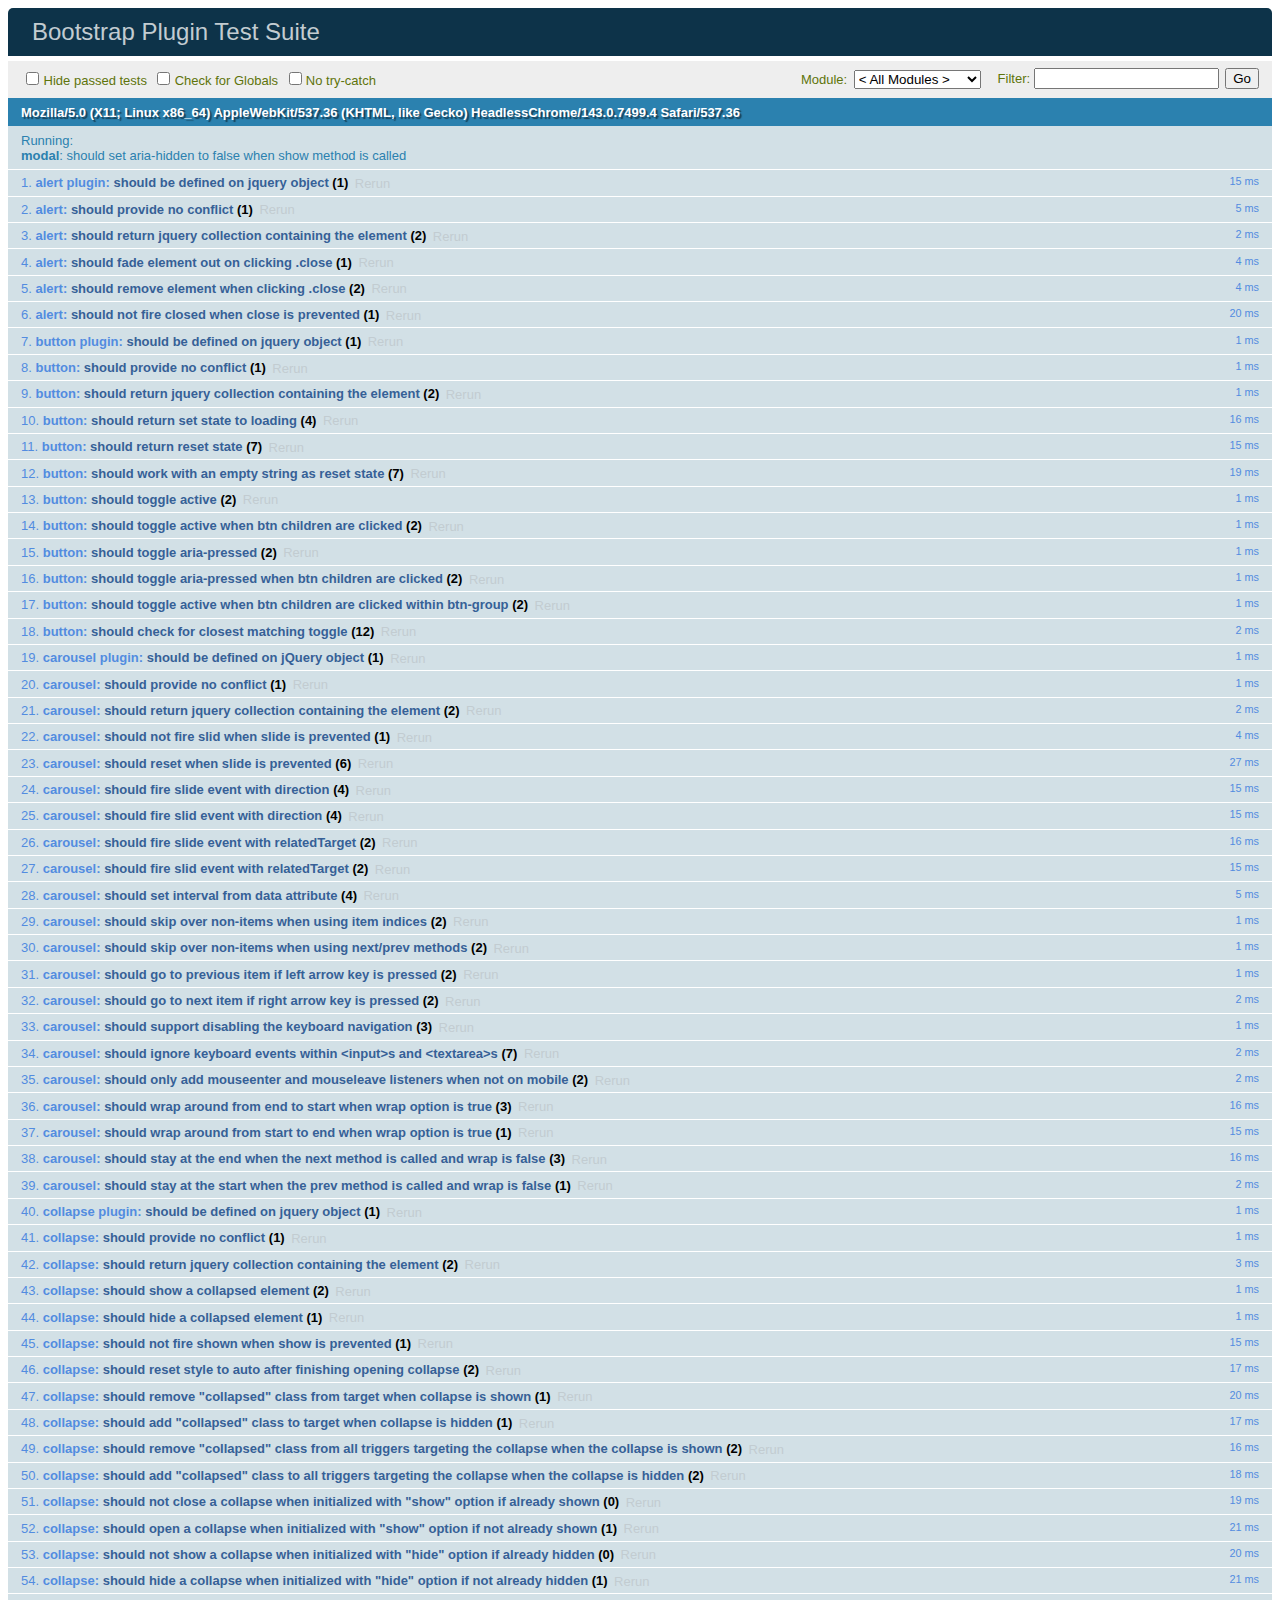
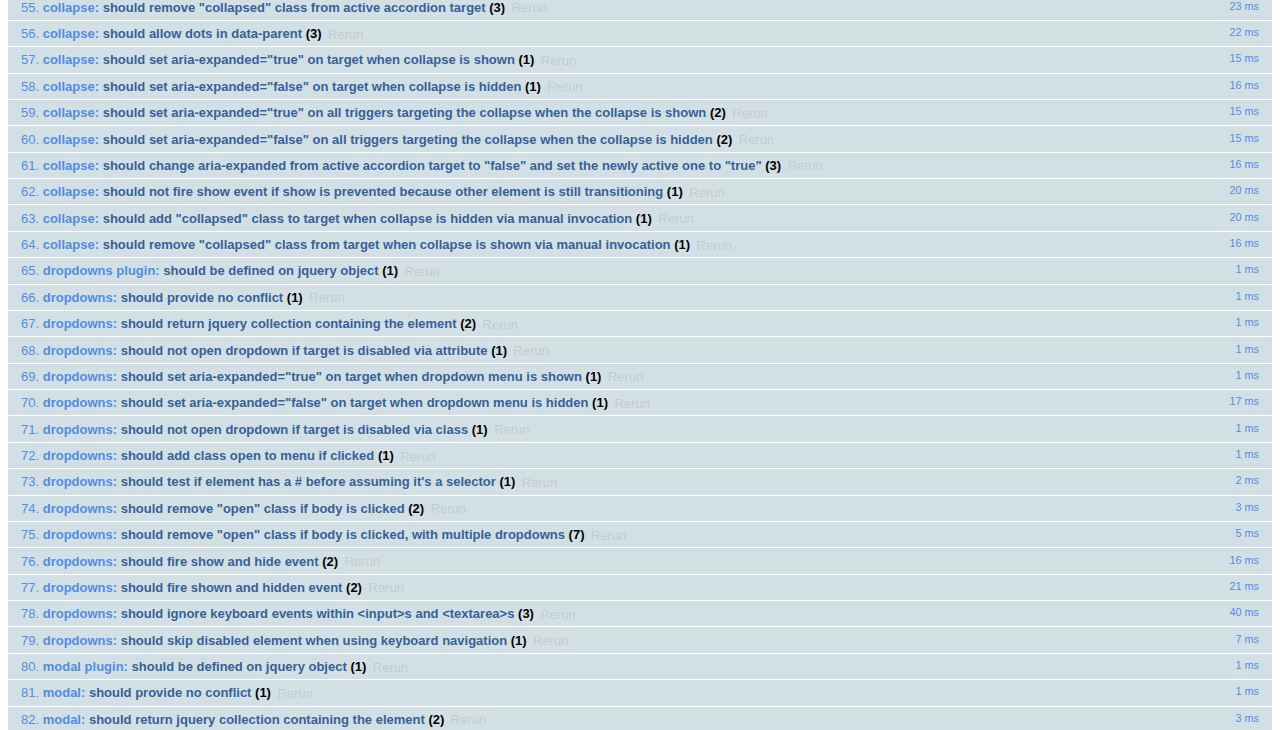
<file: bootstrap/js/tests/index.html>
<!DOCTYPE html>
<html>
  <head>
    <meta charset="utf-8">
    <title>Bootstrap Plugin Test Suite</title>
    <meta name="viewport" content="width=device-width, initial-scale=1">

    <!-- jQuery -->
    <script src="vendor/jquery.min.js"></script>
    <script>
      // Disable jQuery event aliases to ensure we don't accidentally use any of them
      (function () {
        var eventAliases = [
          'blur',
          'focus',
          'focusin',
          'focusout',
          'load',
          'resize',
          'scroll',
          'unload',
          'click',
          'dblclick',
          'mousedown',
          'mouseup',
          'mousemove',
          'mouseover',
          'mouseout',
          'mouseenter',
          'mouseleave',
          'change',
          'select',
          'submit',
          'keydown',
          'keypress',
          'keyup',
          'error',
          'contextmenu',
          'hover',
          'bind',
          'unbind',
          'delegate',
          'undelegate'
        ]
        for (var i = 0; i < eventAliases.length; i++) {
          $.fn[eventAliases[i]] = undefined
        }
      })()
    </script>

    <!-- QUnit -->
    <link rel="stylesheet" href="vendor/qunit.css" media="screen">
    <script src="vendor/qunit.js"></script>
    <script>
      // See https://github.com/axemclion/grunt-saucelabs#test-result-details-with-qunit
      var log = []
      // Require assert.expect in each test.
      QUnit.config.requireExpects = true
      QUnit.done(function (testResults) {
        var tests = []
        for (var i = 0, len = log.length; i < len; i++) {
          var details = log[i]
          tests.push({
            name: details.name,
            result: details.result,
            expected: details.expected,
            actual: details.actual,
            source: details.source
          })
        }
        testResults.tests = tests

        window.global_test_results = testResults
      })

      QUnit.testStart(function (testDetails) {
        $(window).scrollTop(0)
        QUnit.log(function (details) {
          if (!details.result) {
            details.name = testDetails.name
            log.push(details)
          }
        })
      })

      // Cleanup
      QUnit.testDone(function () {
        $('#qunit-fixture').empty()
        $('#modal-test, .modal-backdrop').remove()
      })

      // Display fixture on-screen on iOS to avoid false positives
      if (/iPhone|iPad|iPod/.test(navigator.userAgent)) {
        QUnit.begin(function() {
          $('#qunit-fixture').css({ top: 0, left: 0 })
        })

        QUnit.done(function () {
          $('#qunit-fixture').css({ top: '', left: '' })
        })
      }

      // Disable deprecated global QUnit method aliases in preparation for QUnit v2
      (function () {
        var methodNames = [
          'async',
          'asyncTest',
          'deepEqual',
          'equal',
          'expect',
          'module',
          'notDeepEqual',
          'notEqual',
          'notPropEqual',
          'notStrictEqual',
          'ok',
          'propEqual',
          'push',
          'start',
          'stop',
          'strictEqual',
          'test',
          'throws'
        ];
        for (var i = 0; i < methodNames.length; i++) {
          var methodName = methodNames[i];
          window[methodName] = undefined;
        }
      })();
    </script>

    <!-- Plugin sources -->
    <script>$.support.transition = false</script>
    <script src="../../js/alert.js"></script>
    <script src="../../js/button.js"></script>
    <script src="../../js/carousel.js"></script>
    <script src="../../js/collapse.js"></script>
    <script src="../../js/dropdown.js"></script>
    <script src="../../js/modal.js"></script>
    <script src="../../js/scrollspy.js"></script>
    <script src="../../js/tab.js"></script>
    <script src="../../js/tooltip.js"></script>
    <script src="../../js/popover.js"></script>
    <script src="../../js/affix.js"></script>

    <!-- Unit tests -->
    <script src="unit/alert.js"></script>
    <script src="unit/button.js"></script>
    <script src="unit/carousel.js"></script>
    <script src="unit/collapse.js"></script>
    <script src="unit/dropdown.js"></script>
    <script src="unit/modal.js"></script>
    <script src="unit/scrollspy.js"></script>
    <script src="unit/tab.js"></script>
    <script src="unit/tooltip.js"></script>
    <script src="unit/popover.js"></script>
    <script src="unit/affix.js"></script>

  </head>
  <body>
    <div id="qunit-container">
      <div id="qunit"></div>
      <div id="qunit-fixture"></div>
    </div>
  </body>
</html>
</file>
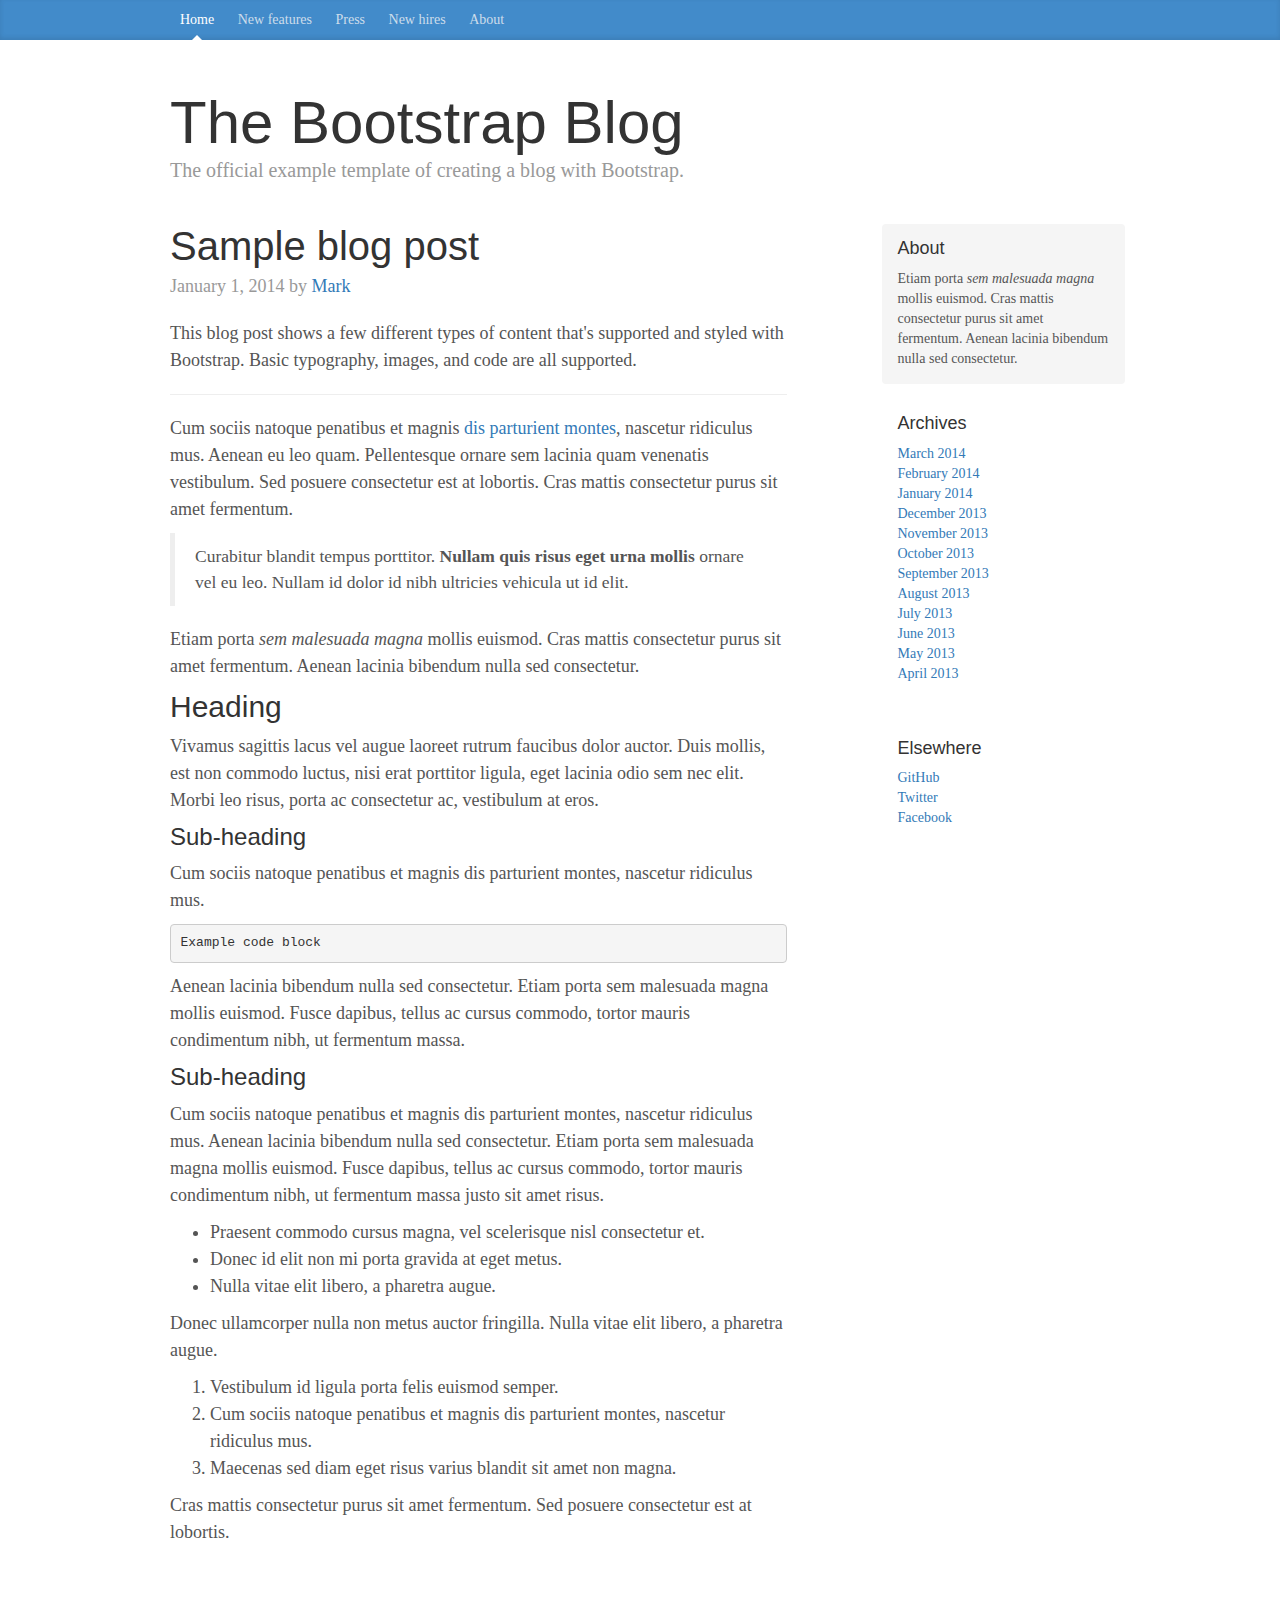
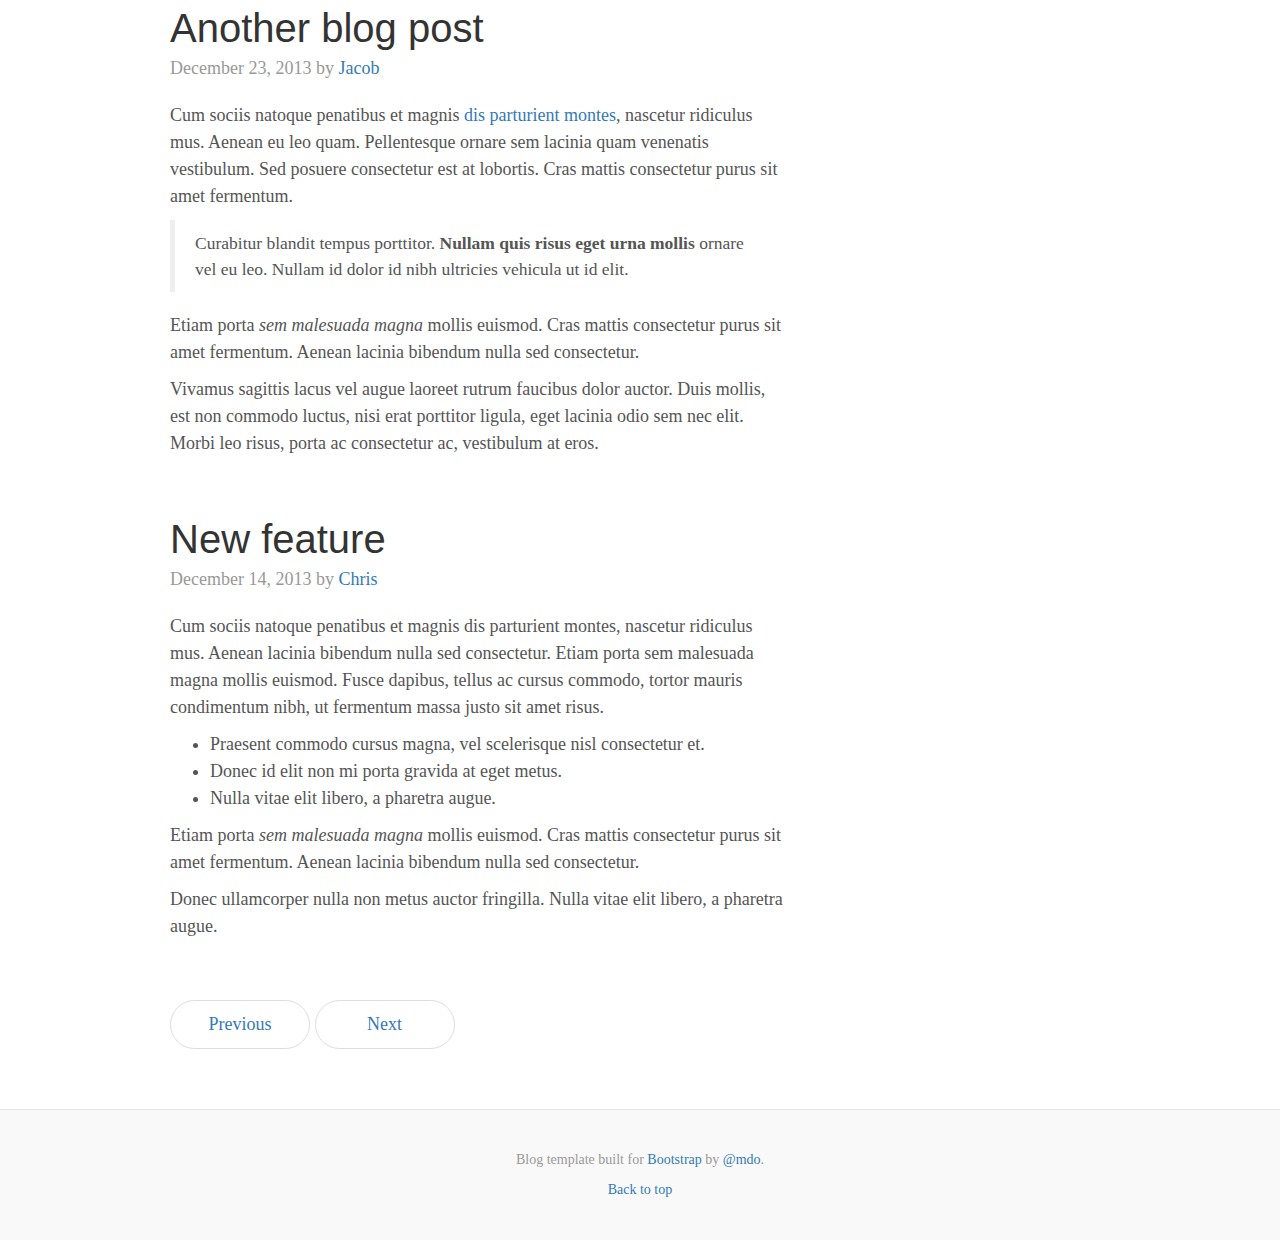
<file: bootstrap/docs/examples/blog/index.html>
<!DOCTYPE html>
<html lang="en">
  <head>
    <meta charset="utf-8">
    <meta http-equiv="X-UA-Compatible" content="IE=edge">
    <meta name="viewport" content="width=device-width, initial-scale=1">
    <!-- The above 3 meta tags *must* come first in the head; any other head content must come *after* these tags -->
    <meta name="description" content="">
    <meta name="author" content="">
    <link rel="icon" href="../../favicon.ico">

    <title>Blog Template for Bootstrap</title>

    <!-- Bootstrap core CSS -->
    <link href="../../dist/css/bootstrap.min.css" rel="stylesheet">

    <!-- Custom styles for this template -->
    <link href="blog.css" rel="stylesheet">

    <!-- Just for debugging purposes. Don't actually copy these 2 lines! -->
    <!--[if lt IE 9]><script src="../../assets/js/ie8-responsive-file-warning.js"></script><![endif]-->
    <script src="../../assets/js/ie-emulation-modes-warning.js"></script>

    <!-- HTML5 shim and Respond.js for IE8 support of HTML5 elements and media queries -->
    <!--[if lt IE 9]>
      <script src="https://oss.maxcdn.com/html5shiv/3.7.2/html5shiv.min.js"></script>
      <script src="https://oss.maxcdn.com/respond/1.4.2/respond.min.js"></script>
    <![endif]-->
  </head>

  <body>

    <div class="blog-masthead">
      <div class="container">
        <nav class="blog-nav">
          <a class="blog-nav-item active" href="#">Home</a>
          <a class="blog-nav-item" href="#">New features</a>
          <a class="blog-nav-item" href="#">Press</a>
          <a class="blog-nav-item" href="#">New hires</a>
          <a class="blog-nav-item" href="#">About</a>
        </nav>
      </div>
    </div>

    <div class="container">

      <div class="blog-header">
        <h1 class="blog-title">The Bootstrap Blog</h1>
        <p class="lead blog-description">The official example template of creating a blog with Bootstrap.</p>
      </div>

      <div class="row">

        <div class="col-sm-8 blog-main">

          <div class="blog-post">
            <h2 class="blog-post-title">Sample blog post</h2>
            <p class="blog-post-meta">January 1, 2014 by <a href="#">Mark</a></p>

            <p>This blog post shows a few different types of content that's supported and styled with Bootstrap. Basic typography, images, and code are all supported.</p>
            <hr>
            <p>Cum sociis natoque penatibus et magnis <a href="#">dis parturient montes</a>, nascetur ridiculus mus. Aenean eu leo quam. Pellentesque ornare sem lacinia quam venenatis vestibulum. Sed posuere consectetur est at lobortis. Cras mattis consectetur purus sit amet fermentum.</p>
            <blockquote>
              <p>Curabitur blandit tempus porttitor. <strong>Nullam quis risus eget urna mollis</strong> ornare vel eu leo. Nullam id dolor id nibh ultricies vehicula ut id elit.</p>
            </blockquote>
            <p>Etiam porta <em>sem malesuada magna</em> mollis euismod. Cras mattis consectetur purus sit amet fermentum. Aenean lacinia bibendum nulla sed consectetur.</p>
            <h2>Heading</h2>
            <p>Vivamus sagittis lacus vel augue laoreet rutrum faucibus dolor auctor. Duis mollis, est non commodo luctus, nisi erat porttitor ligula, eget lacinia odio sem nec elit. Morbi leo risus, porta ac consectetur ac, vestibulum at eros.</p>
            <h3>Sub-heading</h3>
            <p>Cum sociis natoque penatibus et magnis dis parturient montes, nascetur ridiculus mus.</p>
            <pre><code>Example code block</code></pre>
            <p>Aenean lacinia bibendum nulla sed consectetur. Etiam porta sem malesuada magna mollis euismod. Fusce dapibus, tellus ac cursus commodo, tortor mauris condimentum nibh, ut fermentum massa.</p>
            <h3>Sub-heading</h3>
            <p>Cum sociis natoque penatibus et magnis dis parturient montes, nascetur ridiculus mus. Aenean lacinia bibendum nulla sed consectetur. Etiam porta sem malesuada magna mollis euismod. Fusce dapibus, tellus ac cursus commodo, tortor mauris condimentum nibh, ut fermentum massa justo sit amet risus.</p>
            <ul>
              <li>Praesent commodo cursus magna, vel scelerisque nisl consectetur et.</li>
              <li>Donec id elit non mi porta gravida at eget metus.</li>
              <li>Nulla vitae elit libero, a pharetra augue.</li>
            </ul>
            <p>Donec ullamcorper nulla non metus auctor fringilla. Nulla vitae elit libero, a pharetra augue.</p>
            <ol>
              <li>Vestibulum id ligula porta felis euismod semper.</li>
              <li>Cum sociis natoque penatibus et magnis dis parturient montes, nascetur ridiculus mus.</li>
              <li>Maecenas sed diam eget risus varius blandit sit amet non magna.</li>
            </ol>
            <p>Cras mattis consectetur purus sit amet fermentum. Sed posuere consectetur est at lobortis.</p>
          </div><!-- /.blog-post -->

          <div class="blog-post">
            <h2 class="blog-post-title">Another blog post</h2>
            <p class="blog-post-meta">December 23, 2013 by <a href="#">Jacob</a></p>

            <p>Cum sociis natoque penatibus et magnis <a href="#">dis parturient montes</a>, nascetur ridiculus mus. Aenean eu leo quam. Pellentesque ornare sem lacinia quam venenatis vestibulum. Sed posuere consectetur est at lobortis. Cras mattis consectetur purus sit amet fermentum.</p>
            <blockquote>
              <p>Curabitur blandit tempus porttitor. <strong>Nullam quis risus eget urna mollis</strong> ornare vel eu leo. Nullam id dolor id nibh ultricies vehicula ut id elit.</p>
            </blockquote>
            <p>Etiam porta <em>sem malesuada magna</em> mollis euismod. Cras mattis consectetur purus sit amet fermentum. Aenean lacinia bibendum nulla sed consectetur.</p>
            <p>Vivamus sagittis lacus vel augue laoreet rutrum faucibus dolor auctor. Duis mollis, est non commodo luctus, nisi erat porttitor ligula, eget lacinia odio sem nec elit. Morbi leo risus, porta ac consectetur ac, vestibulum at eros.</p>
          </div><!-- /.blog-post -->

          <div class="blog-post">
            <h2 class="blog-post-title">New feature</h2>
            <p class="blog-post-meta">December 14, 2013 by <a href="#">Chris</a></p>

            <p>Cum sociis natoque penatibus et magnis dis parturient montes, nascetur ridiculus mus. Aenean lacinia bibendum nulla sed consectetur. Etiam porta sem malesuada magna mollis euismod. Fusce dapibus, tellus ac cursus commodo, tortor mauris condimentum nibh, ut fermentum massa justo sit amet risus.</p>
            <ul>
              <li>Praesent commodo cursus magna, vel scelerisque nisl consectetur et.</li>
              <li>Donec id elit non mi porta gravida at eget metus.</li>
              <li>Nulla vitae elit libero, a pharetra augue.</li>
            </ul>
            <p>Etiam porta <em>sem malesuada magna</em> mollis euismod. Cras mattis consectetur purus sit amet fermentum. Aenean lacinia bibendum nulla sed consectetur.</p>
            <p>Donec ullamcorper nulla non metus auctor fringilla. Nulla vitae elit libero, a pharetra augue.</p>
          </div><!-- /.blog-post -->

          <nav>
            <ul class="pager">
              <li><a href="#">Previous</a></li>
              <li><a href="#">Next</a></li>
            </ul>
          </nav>

        </div><!-- /.blog-main -->

        <div class="col-sm-3 col-sm-offset-1 blog-sidebar">
          <div class="sidebar-module sidebar-module-inset">
            <h4>About</h4>
            <p>Etiam porta <em>sem malesuada magna</em> mollis euismod. Cras mattis consectetur purus sit amet fermentum. Aenean lacinia bibendum nulla sed consectetur.</p>
          </div>
          <div class="sidebar-module">
            <h4>Archives</h4>
            <ol class="list-unstyled">
              <li><a href="#">March 2014</a></li>
              <li><a href="#">February 2014</a></li>
              <li><a href="#">January 2014</a></li>
              <li><a href="#">December 2013</a></li>
              <li><a href="#">November 2013</a></li>
              <li><a href="#">October 2013</a></li>
              <li><a href="#">September 2013</a></li>
              <li><a href="#">August 2013</a></li>
              <li><a href="#">July 2013</a></li>
              <li><a href="#">June 2013</a></li>
              <li><a href="#">May 2013</a></li>
              <li><a href="#">April 2013</a></li>
            </ol>
          </div>
          <div class="sidebar-module">
            <h4>Elsewhere</h4>
            <ol class="list-unstyled">
              <li><a href="#">GitHub</a></li>
              <li><a href="#">Twitter</a></li>
              <li><a href="#">Facebook</a></li>
            </ol>
          </div>
        </div><!-- /.blog-sidebar -->

      </div><!-- /.row -->

    </div><!-- /.container -->

    <footer class="blog-footer">
      <p>Blog template built for <a href="http://getbootstrap.com">Bootstrap</a> by <a href="https://twitter.com/mdo">@mdo</a>.</p>
      <p>
        <a href="#">Back to top</a>
      </p>
    </footer>


    <!-- Bootstrap core JavaScript
    ================================================== -->
    <!-- Placed at the end of the document so the pages load faster -->
    <script src="https://ajax.googleapis.com/ajax/libs/jquery/1.11.2/jquery.min.js"></script>
    <script src="../../dist/js/bootstrap.min.js"></script>
    <!-- IE10 viewport hack for Surface/desktop Windows 8 bug -->
    <script src="../../assets/js/ie10-viewport-bug-workaround.js"></script>
  </body>
</html>
</file>
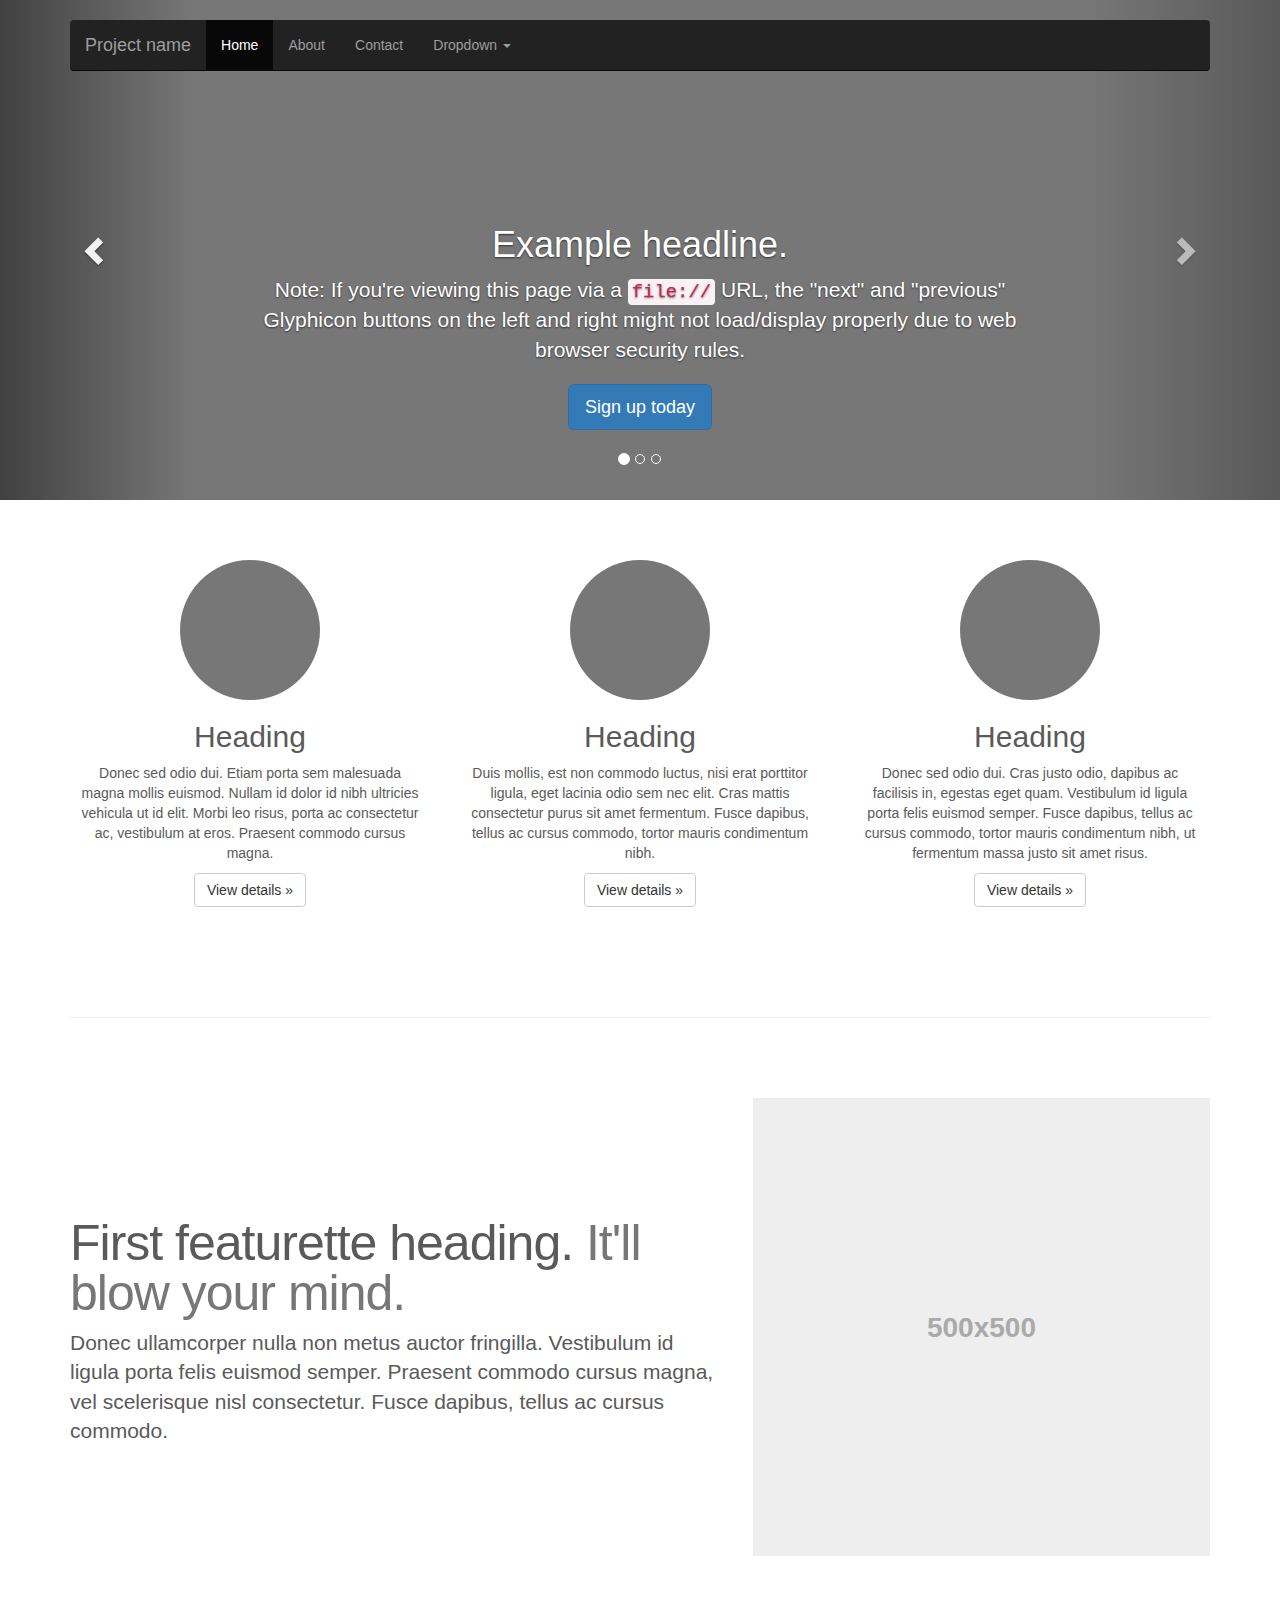
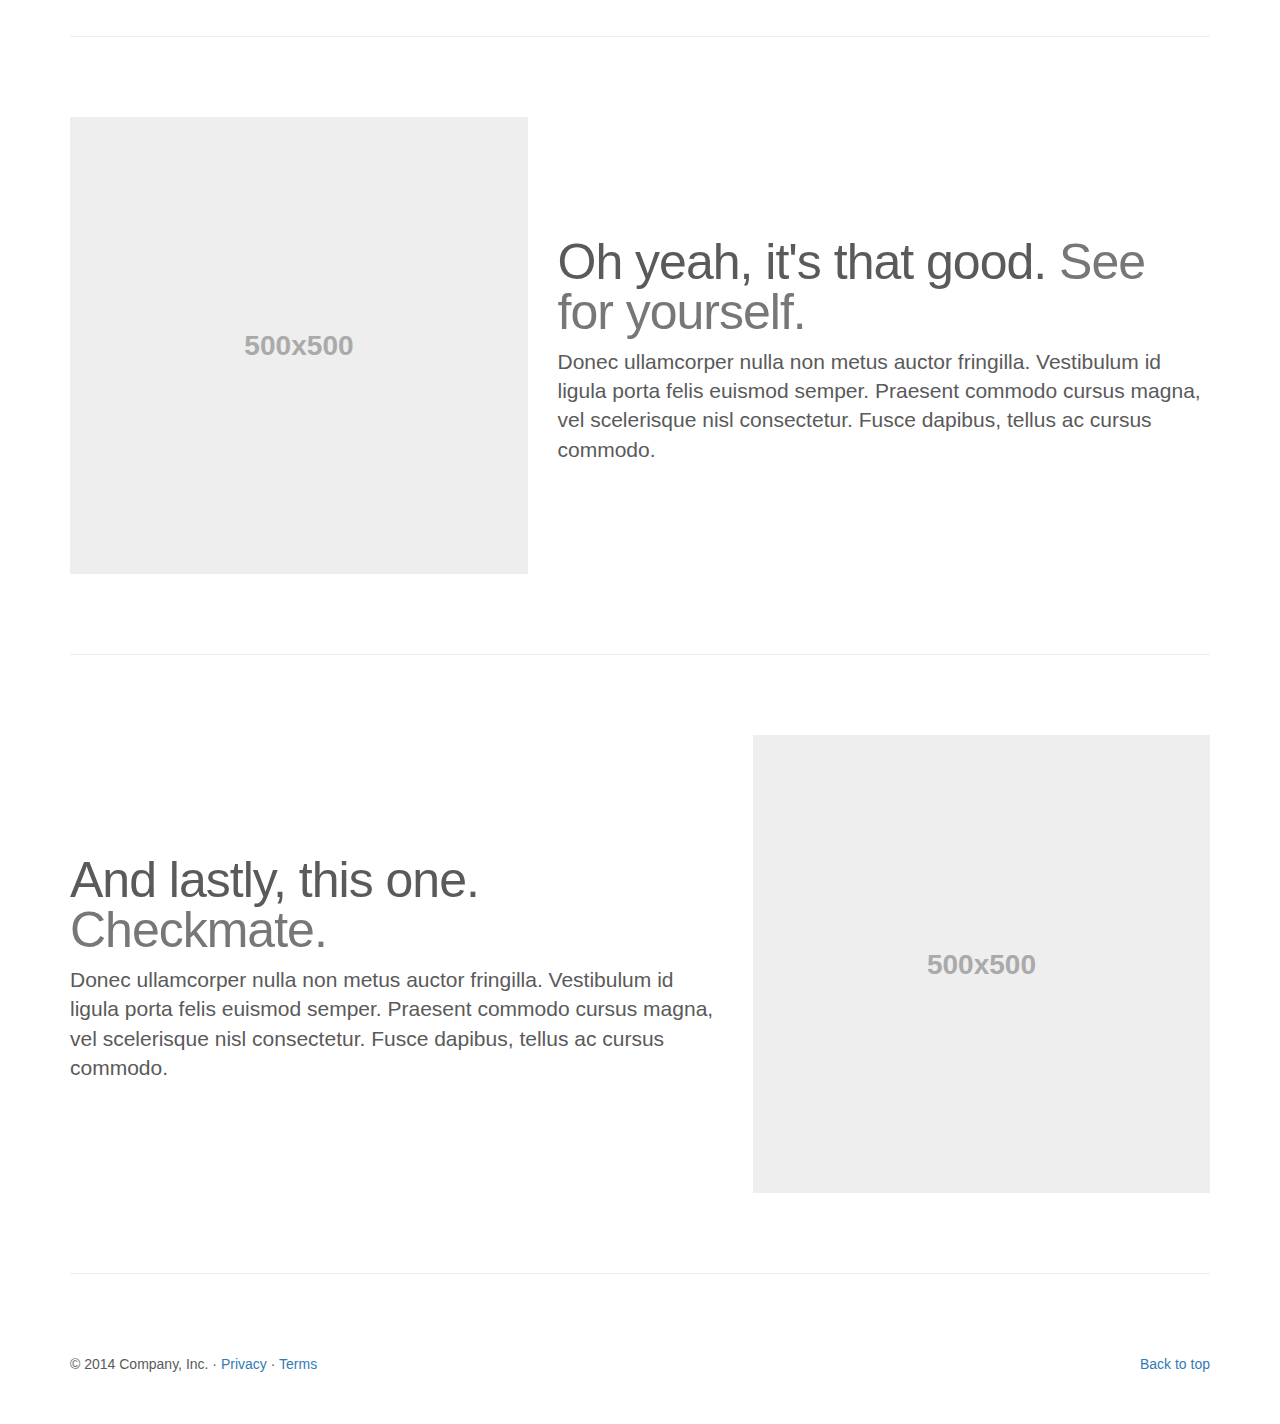
<file: bootstrap/docs/examples/carousel/index.html>
<!DOCTYPE html>
<html lang="en">
  <head>
    <meta charset="utf-8">
    <meta http-equiv="X-UA-Compatible" content="IE=edge">
    <meta name="viewport" content="width=device-width, initial-scale=1">
    <!-- The above 3 meta tags *must* come first in the head; any other head content must come *after* these tags -->
    <meta name="description" content="">
    <meta name="author" content="">
    <link rel="icon" href="../../favicon.ico">

    <title>Carousel Template for Bootstrap</title>

    <!-- Bootstrap core CSS -->
    <link href="../../dist/css/bootstrap.min.css" rel="stylesheet">

    <!-- Just for debugging purposes. Don't actually copy these 2 lines! -->
    <!--[if lt IE 9]><script src="../../assets/js/ie8-responsive-file-warning.js"></script><![endif]-->
    <script src="../../assets/js/ie-emulation-modes-warning.js"></script>

    <!-- HTML5 shim and Respond.js for IE8 support of HTML5 elements and media queries -->
    <!--[if lt IE 9]>
      <script src="https://oss.maxcdn.com/html5shiv/3.7.2/html5shiv.min.js"></script>
      <script src="https://oss.maxcdn.com/respond/1.4.2/respond.min.js"></script>
    <![endif]-->

    <!-- Custom styles for this template -->
    <link href="carousel.css" rel="stylesheet">
  </head>
<!-- NAVBAR
================================================== -->
  <body>
    <div class="navbar-wrapper">
      <div class="container">

        <nav class="navbar navbar-inverse navbar-static-top">
          <div class="container">
            <div class="navbar-header">
              <button type="button" class="navbar-toggle collapsed" data-toggle="collapse" data-target="#navbar" aria-expanded="false" aria-controls="navbar">
                <span class="sr-only">Toggle navigation</span>
                <span class="icon-bar"></span>
                <span class="icon-bar"></span>
                <span class="icon-bar"></span>
              </button>
              <a class="navbar-brand" href="#">Project name</a>
            </div>
            <div id="navbar" class="navbar-collapse collapse">
              <ul class="nav navbar-nav">
                <li class="active"><a href="#">Home</a></li>
                <li><a href="#about">About</a></li>
                <li><a href="#contact">Contact</a></li>
                <li class="dropdown">
                  <a href="#" class="dropdown-toggle" data-toggle="dropdown" role="button" aria-expanded="false">Dropdown <span class="caret"></span></a>
                  <ul class="dropdown-menu" role="menu">
                    <li><a href="#">Action</a></li>
                    <li><a href="#">Another action</a></li>
                    <li><a href="#">Something else here</a></li>
                    <li class="divider"></li>
                    <li class="dropdown-header">Nav header</li>
                    <li><a href="#">Separated link</a></li>
                    <li><a href="#">One more separated link</a></li>
                  </ul>
                </li>
              </ul>
            </div>
          </div>
        </nav>

      </div>
    </div>


    <!-- Carousel
    ================================================== -->
    <div id="myCarousel" class="carousel slide" data-ride="carousel">
      <!-- Indicators -->
      <ol class="carousel-indicators">
        <li data-target="#myCarousel" data-slide-to="0" class="active"></li>
        <li data-target="#myCarousel" data-slide-to="1"></li>
        <li data-target="#myCarousel" data-slide-to="2"></li>
      </ol>
      <div class="carousel-inner" role="listbox">
        <div class="item active">
          <img class="first-slide" src="[data-uri]" alt="First slide">
          <div class="container">
            <div class="carousel-caption">
              <h1>Example headline.</h1>
              <p>Note: If you're viewing this page via a <code>file://</code> URL, the "next" and "previous" Glyphicon buttons on the left and right might not load/display properly due to web browser security rules.</p>
              <p><a class="btn btn-lg btn-primary" href="#" role="button">Sign up today</a></p>
            </div>
          </div>
        </div>
        <div class="item">
          <img class="second-slide" src="[data-uri]" alt="Second slide">
          <div class="container">
            <div class="carousel-caption">
              <h1>Another example headline.</h1>
              <p>Cras justo odio, dapibus ac facilisis in, egestas eget quam. Donec id elit non mi porta gravida at eget metus. Nullam id dolor id nibh ultricies vehicula ut id elit.</p>
              <p><a class="btn btn-lg btn-primary" href="#" role="button">Learn more</a></p>
            </div>
          </div>
        </div>
        <div class="item">
          <img class="third-slide" src="[data-uri]" alt="Third slide">
          <div class="container">
            <div class="carousel-caption">
              <h1>One more for good measure.</h1>
              <p>Cras justo odio, dapibus ac facilisis in, egestas eget quam. Donec id elit non mi porta gravida at eget metus. Nullam id dolor id nibh ultricies vehicula ut id elit.</p>
              <p><a class="btn btn-lg btn-primary" href="#" role="button">Browse gallery</a></p>
            </div>
          </div>
        </div>
      </div>
      <a class="left carousel-control" href="#myCarousel" role="button" data-slide="prev">
        <span class="glyphicon glyphicon-chevron-left" aria-hidden="true"></span>
        <span class="sr-only">Previous</span>
      </a>
      <a class="right carousel-control" href="#myCarousel" role="button" data-slide="next">
        <span class="glyphicon glyphicon-chevron-right" aria-hidden="true"></span>
        <span class="sr-only">Next</span>
      </a>
    </div><!-- /.carousel -->


    <!-- Marketing messaging and featurettes
    ================================================== -->
    <!-- Wrap the rest of the page in another container to center all the content. -->

    <div class="container marketing">

      <!-- Three columns of text below the carousel -->
      <div class="row">
        <div class="col-lg-4">
          <img class="img-circle" src="[data-uri]" alt="Generic placeholder image" width="140" height="140">
          <h2>Heading</h2>
          <p>Donec sed odio dui. Etiam porta sem malesuada magna mollis euismod. Nullam id dolor id nibh ultricies vehicula ut id elit. Morbi leo risus, porta ac consectetur ac, vestibulum at eros. Praesent commodo cursus magna.</p>
          <p><a class="btn btn-default" href="#" role="button">View details &raquo;</a></p>
        </div><!-- /.col-lg-4 -->
        <div class="col-lg-4">
          <img class="img-circle" src="[data-uri]" alt="Generic placeholder image" width="140" height="140">
          <h2>Heading</h2>
          <p>Duis mollis, est non commodo luctus, nisi erat porttitor ligula, eget lacinia odio sem nec elit. Cras mattis consectetur purus sit amet fermentum. Fusce dapibus, tellus ac cursus commodo, tortor mauris condimentum nibh.</p>
          <p><a class="btn btn-default" href="#" role="button">View details &raquo;</a></p>
        </div><!-- /.col-lg-4 -->
        <div class="col-lg-4">
          <img class="img-circle" src="[data-uri]" alt="Generic placeholder image" width="140" height="140">
          <h2>Heading</h2>
          <p>Donec sed odio dui. Cras justo odio, dapibus ac facilisis in, egestas eget quam. Vestibulum id ligula porta felis euismod semper. Fusce dapibus, tellus ac cursus commodo, tortor mauris condimentum nibh, ut fermentum massa justo sit amet risus.</p>
          <p><a class="btn btn-default" href="#" role="button">View details &raquo;</a></p>
        </div><!-- /.col-lg-4 -->
      </div><!-- /.row -->


      <!-- START THE FEATURETTES -->

      <hr class="featurette-divider">

      <div class="row featurette">
        <div class="col-md-7">
          <h2 class="featurette-heading">First featurette heading. <span class="text-muted">It'll blow your mind.</span></h2>
          <p class="lead">Donec ullamcorper nulla non metus auctor fringilla. Vestibulum id ligula porta felis euismod semper. Praesent commodo cursus magna, vel scelerisque nisl consectetur. Fusce dapibus, tellus ac cursus commodo.</p>
        </div>
        <div class="col-md-5">
          <img class="featurette-image img-responsive center-block" data-src="holder.js/500x500/auto" alt="Generic placeholder image">
        </div>
      </div>

      <hr class="featurette-divider">

      <div class="row featurette">
        <div class="col-md-7 col-md-push-5">
          <h2 class="featurette-heading">Oh yeah, it's that good. <span class="text-muted">See for yourself.</span></h2>
          <p class="lead">Donec ullamcorper nulla non metus auctor fringilla. Vestibulum id ligula porta felis euismod semper. Praesent commodo cursus magna, vel scelerisque nisl consectetur. Fusce dapibus, tellus ac cursus commodo.</p>
        </div>
        <div class="col-md-5 col-md-pull-7">
          <img class="featurette-image img-responsive center-block" data-src="holder.js/500x500/auto" alt="Generic placeholder image">
        </div>
      </div>

      <hr class="featurette-divider">

      <div class="row featurette">
        <div class="col-md-7">
          <h2 class="featurette-heading">And lastly, this one. <span class="text-muted">Checkmate.</span></h2>
          <p class="lead">Donec ullamcorper nulla non metus auctor fringilla. Vestibulum id ligula porta felis euismod semper. Praesent commodo cursus magna, vel scelerisque nisl consectetur. Fusce dapibus, tellus ac cursus commodo.</p>
        </div>
        <div class="col-md-5">
          <img class="featurette-image img-responsive center-block" data-src="holder.js/500x500/auto" alt="Generic placeholder image">
        </div>
      </div>

      <hr class="featurette-divider">

      <!-- /END THE FEATURETTES -->


      <!-- FOOTER -->
      <footer>
        <p class="pull-right"><a href="#">Back to top</a></p>
        <p>&copy; 2014 Company, Inc. &middot; <a href="#">Privacy</a> &middot; <a href="#">Terms</a></p>
      </footer>

    </div><!-- /.container -->


    <!-- Bootstrap core JavaScript
    ================================================== -->
    <!-- Placed at the end of the document so the pages load faster -->
    <script src="https://ajax.googleapis.com/ajax/libs/jquery/1.11.2/jquery.min.js"></script>
    <script src="../../dist/js/bootstrap.min.js"></script>
    <!-- Just to make our placeholder images work. Don't actually copy the next line! -->
    <script src="../../assets/js/vendor/holder.js"></script>
    <!-- IE10 viewport hack for Surface/desktop Windows 8 bug -->
    <script src="../../assets/js/ie10-viewport-bug-workaround.js"></script>
  </body>
</html>
</file>
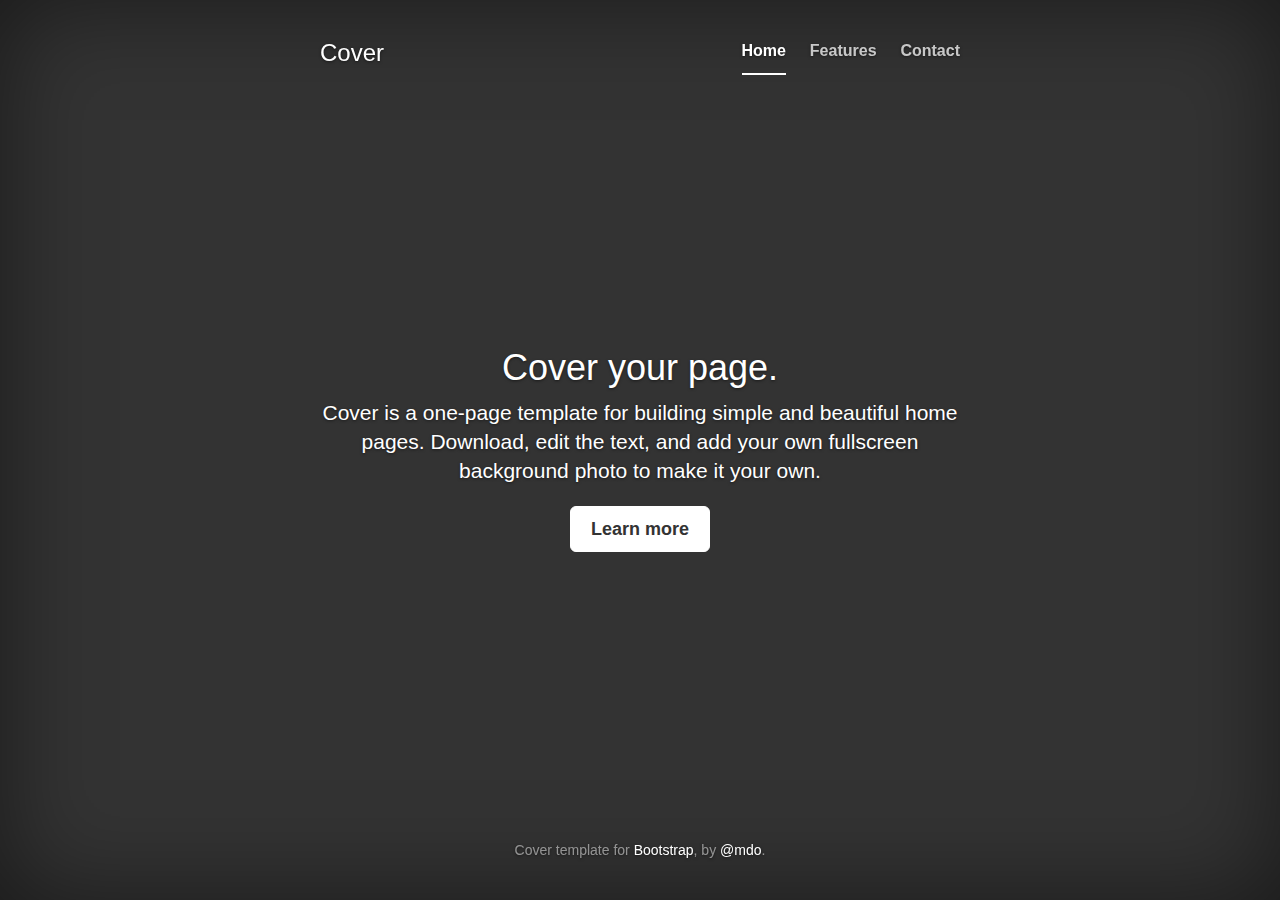
<file: bootstrap/docs/examples/cover/index.html>
<!DOCTYPE html>
<html lang="en">
  <head>
    <meta charset="utf-8">
    <meta http-equiv="X-UA-Compatible" content="IE=edge">
    <meta name="viewport" content="width=device-width, initial-scale=1">
    <!-- The above 3 meta tags *must* come first in the head; any other head content must come *after* these tags -->
    <meta name="description" content="">
    <meta name="author" content="">
    <link rel="icon" href="../../favicon.ico">

    <title>Cover Template for Bootstrap</title>

    <!-- Bootstrap core CSS -->
    <link href="../../dist/css/bootstrap.min.css" rel="stylesheet">

    <!-- Custom styles for this template -->
    <link href="cover.css" rel="stylesheet">

    <!-- Just for debugging purposes. Don't actually copy these 2 lines! -->
    <!--[if lt IE 9]><script src="../../assets/js/ie8-responsive-file-warning.js"></script><![endif]-->
    <script src="../../assets/js/ie-emulation-modes-warning.js"></script>

    <!-- HTML5 shim and Respond.js for IE8 support of HTML5 elements and media queries -->
    <!--[if lt IE 9]>
      <script src="https://oss.maxcdn.com/html5shiv/3.7.2/html5shiv.min.js"></script>
      <script src="https://oss.maxcdn.com/respond/1.4.2/respond.min.js"></script>
    <![endif]-->
  </head>

  <body>

    <div class="site-wrapper">

      <div class="site-wrapper-inner">

        <div class="cover-container">

          <div class="masthead clearfix">
            <div class="inner">
              <h3 class="masthead-brand">Cover</h3>
              <nav>
                <ul class="nav masthead-nav">
                  <li class="active"><a href="#">Home</a></li>
                  <li><a href="#">Features</a></li>
                  <li><a href="#">Contact</a></li>
                </ul>
              </nav>
            </div>
          </div>

          <div class="inner cover">
            <h1 class="cover-heading">Cover your page.</h1>
            <p class="lead">Cover is a one-page template for building simple and beautiful home pages. Download, edit the text, and add your own fullscreen background photo to make it your own.</p>
            <p class="lead">
              <a href="#" class="btn btn-lg btn-default">Learn more</a>
            </p>
          </div>

          <div class="mastfoot">
            <div class="inner">
              <p>Cover template for <a href="http://getbootstrap.com">Bootstrap</a>, by <a href="https://twitter.com/mdo">@mdo</a>.</p>
            </div>
          </div>

        </div>

      </div>

    </div>

    <!-- Bootstrap core JavaScript
    ================================================== -->
    <!-- Placed at the end of the document so the pages load faster -->
    <script src="https://ajax.googleapis.com/ajax/libs/jquery/1.11.2/jquery.min.js"></script>
    <script src="../../dist/js/bootstrap.min.js"></script>
    <!-- IE10 viewport hack for Surface/desktop Windows 8 bug -->
    <script src="../../assets/js/ie10-viewport-bug-workaround.js"></script>
  </body>
</html>
</file>
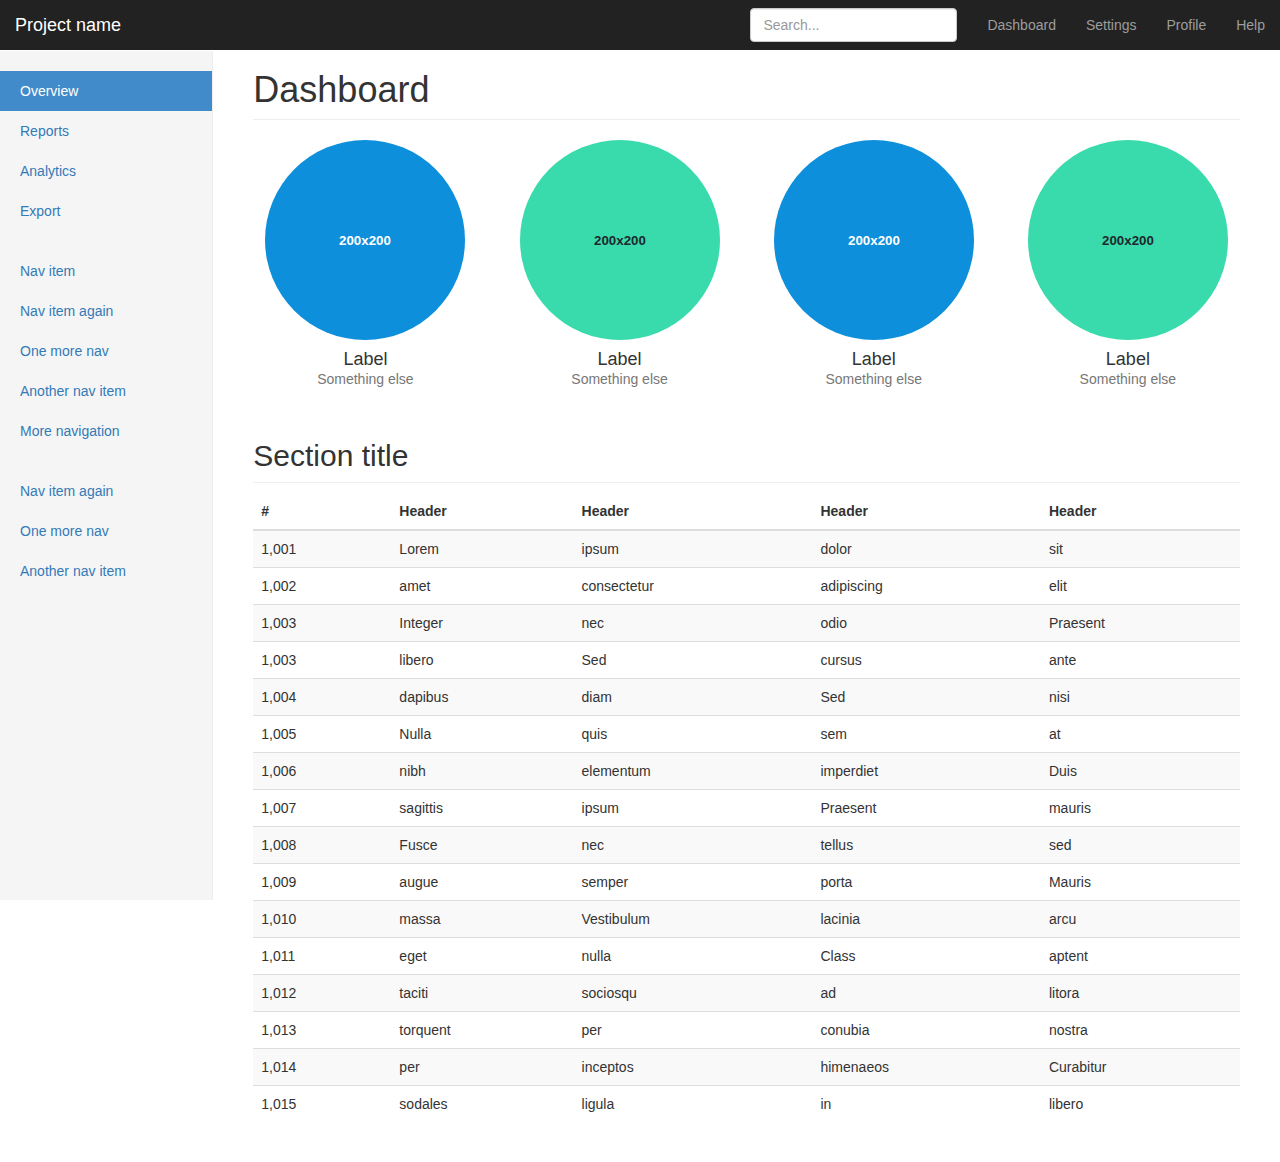
<file: bootstrap/docs/examples/dashboard/index.html>
<!DOCTYPE html>
<html lang="en">
  <head>
    <meta charset="utf-8">
    <meta http-equiv="X-UA-Compatible" content="IE=edge">
    <meta name="viewport" content="width=device-width, initial-scale=1">
    <!-- The above 3 meta tags *must* come first in the head; any other head content must come *after* these tags -->
    <meta name="description" content="">
    <meta name="author" content="">
    <link rel="icon" href="../../favicon.ico">

    <title>Dashboard Template for Bootstrap</title>

    <!-- Bootstrap core CSS -->
    <link href="../../dist/css/bootstrap.min.css" rel="stylesheet">

    <!-- Custom styles for this template -->
    <link href="dashboard.css" rel="stylesheet">

    <!-- Just for debugging purposes. Don't actually copy these 2 lines! -->
    <!--[if lt IE 9]><script src="../../assets/js/ie8-responsive-file-warning.js"></script><![endif]-->
    <script src="../../assets/js/ie-emulation-modes-warning.js"></script>

    <!-- HTML5 shim and Respond.js for IE8 support of HTML5 elements and media queries -->
    <!--[if lt IE 9]>
      <script src="https://oss.maxcdn.com/html5shiv/3.7.2/html5shiv.min.js"></script>
      <script src="https://oss.maxcdn.com/respond/1.4.2/respond.min.js"></script>
    <![endif]-->
  </head>

  <body>

    <nav class="navbar navbar-inverse navbar-fixed-top">
      <div class="container-fluid">
        <div class="navbar-header">
          <button type="button" class="navbar-toggle collapsed" data-toggle="collapse" data-target="#navbar" aria-expanded="false" aria-controls="navbar">
            <span class="sr-only">Toggle navigation</span>
            <span class="icon-bar"></span>
            <span class="icon-bar"></span>
            <span class="icon-bar"></span>
          </button>
          <a class="navbar-brand" href="#">Project name</a>
        </div>
        <div id="navbar" class="navbar-collapse collapse">
          <ul class="nav navbar-nav navbar-right">
            <li><a href="#">Dashboard</a></li>
            <li><a href="#">Settings</a></li>
            <li><a href="#">Profile</a></li>
            <li><a href="#">Help</a></li>
          </ul>
          <form class="navbar-form navbar-right">
            <input type="text" class="form-control" placeholder="Search...">
          </form>
        </div>
      </div>
    </nav>

    <div class="container-fluid">
      <div class="row">
        <div class="col-sm-3 col-md-2 sidebar">
          <ul class="nav nav-sidebar">
            <li class="active"><a href="#">Overview <span class="sr-only">(current)</span></a></li>
            <li><a href="#">Reports</a></li>
            <li><a href="#">Analytics</a></li>
            <li><a href="#">Export</a></li>
          </ul>
          <ul class="nav nav-sidebar">
            <li><a href="">Nav item</a></li>
            <li><a href="">Nav item again</a></li>
            <li><a href="">One more nav</a></li>
            <li><a href="">Another nav item</a></li>
            <li><a href="">More navigation</a></li>
          </ul>
          <ul class="nav nav-sidebar">
            <li><a href="">Nav item again</a></li>
            <li><a href="">One more nav</a></li>
            <li><a href="">Another nav item</a></li>
          </ul>
        </div>
        <div class="col-sm-9 col-sm-offset-3 col-md-10 col-md-offset-2 main">
          <h1 class="page-header">Dashboard</h1>

          <div class="row placeholders">
            <div class="col-xs-6 col-sm-3 placeholder">
              <img data-src="holder.js/200x200/auto/sky" class="img-responsive" alt="Generic placeholder thumbnail">
              <h4>Label</h4>
              <span class="text-muted">Something else</span>
            </div>
            <div class="col-xs-6 col-sm-3 placeholder">
              <img data-src="holder.js/200x200/auto/vine" class="img-responsive" alt="Generic placeholder thumbnail">
              <h4>Label</h4>
              <span class="text-muted">Something else</span>
            </div>
            <div class="col-xs-6 col-sm-3 placeholder">
              <img data-src="holder.js/200x200/auto/sky" class="img-responsive" alt="Generic placeholder thumbnail">
              <h4>Label</h4>
              <span class="text-muted">Something else</span>
            </div>
            <div class="col-xs-6 col-sm-3 placeholder">
              <img data-src="holder.js/200x200/auto/vine" class="img-responsive" alt="Generic placeholder thumbnail">
              <h4>Label</h4>
              <span class="text-muted">Something else</span>
            </div>
          </div>

          <h2 class="sub-header">Section title</h2>
          <div class="table-responsive">
            <table class="table table-striped">
              <thead>
                <tr>
                  <th>#</th>
                  <th>Header</th>
                  <th>Header</th>
                  <th>Header</th>
                  <th>Header</th>
                </tr>
              </thead>
              <tbody>
                <tr>
                  <td>1,001</td>
                  <td>Lorem</td>
                  <td>ipsum</td>
                  <td>dolor</td>
                  <td>sit</td>
                </tr>
                <tr>
                  <td>1,002</td>
                  <td>amet</td>
                  <td>consectetur</td>
                  <td>adipiscing</td>
                  <td>elit</td>
                </tr>
                <tr>
                  <td>1,003</td>
                  <td>Integer</td>
                  <td>nec</td>
                  <td>odio</td>
                  <td>Praesent</td>
                </tr>
                <tr>
                  <td>1,003</td>
                  <td>libero</td>
                  <td>Sed</td>
                  <td>cursus</td>
                  <td>ante</td>
                </tr>
                <tr>
                  <td>1,004</td>
                  <td>dapibus</td>
                  <td>diam</td>
                  <td>Sed</td>
                  <td>nisi</td>
                </tr>
                <tr>
                  <td>1,005</td>
                  <td>Nulla</td>
                  <td>quis</td>
                  <td>sem</td>
                  <td>at</td>
                </tr>
                <tr>
                  <td>1,006</td>
                  <td>nibh</td>
                  <td>elementum</td>
                  <td>imperdiet</td>
                  <td>Duis</td>
                </tr>
                <tr>
                  <td>1,007</td>
                  <td>sagittis</td>
                  <td>ipsum</td>
                  <td>Praesent</td>
                  <td>mauris</td>
                </tr>
                <tr>
                  <td>1,008</td>
                  <td>Fusce</td>
                  <td>nec</td>
                  <td>tellus</td>
                  <td>sed</td>
                </tr>
                <tr>
                  <td>1,009</td>
                  <td>augue</td>
                  <td>semper</td>
                  <td>porta</td>
                  <td>Mauris</td>
                </tr>
                <tr>
                  <td>1,010</td>
                  <td>massa</td>
                  <td>Vestibulum</td>
                  <td>lacinia</td>
                  <td>arcu</td>
                </tr>
                <tr>
                  <td>1,011</td>
                  <td>eget</td>
                  <td>nulla</td>
                  <td>Class</td>
                  <td>aptent</td>
                </tr>
                <tr>
                  <td>1,012</td>
                  <td>taciti</td>
                  <td>sociosqu</td>
                  <td>ad</td>
                  <td>litora</td>
                </tr>
                <tr>
                  <td>1,013</td>
                  <td>torquent</td>
                  <td>per</td>
                  <td>conubia</td>
                  <td>nostra</td>
                </tr>
                <tr>
                  <td>1,014</td>
                  <td>per</td>
                  <td>inceptos</td>
                  <td>himenaeos</td>
                  <td>Curabitur</td>
                </tr>
                <tr>
                  <td>1,015</td>
                  <td>sodales</td>
                  <td>ligula</td>
                  <td>in</td>
                  <td>libero</td>
                </tr>
              </tbody>
            </table>
          </div>
        </div>
      </div>
    </div>

    <!-- Bootstrap core JavaScript
    ================================================== -->
    <!-- Placed at the end of the document so the pages load faster -->
    <script src="https://ajax.googleapis.com/ajax/libs/jquery/1.11.2/jquery.min.js"></script>
    <script src="../../dist/js/bootstrap.min.js"></script>
    <!-- Just to make our placeholder images work. Don't actually copy the next line! -->
    <script src="../../assets/js/vendor/holder.js"></script>
    <!-- IE10 viewport hack for Surface/desktop Windows 8 bug -->
    <script src="../../assets/js/ie10-viewport-bug-workaround.js"></script>
  </body>
</html>
</file>
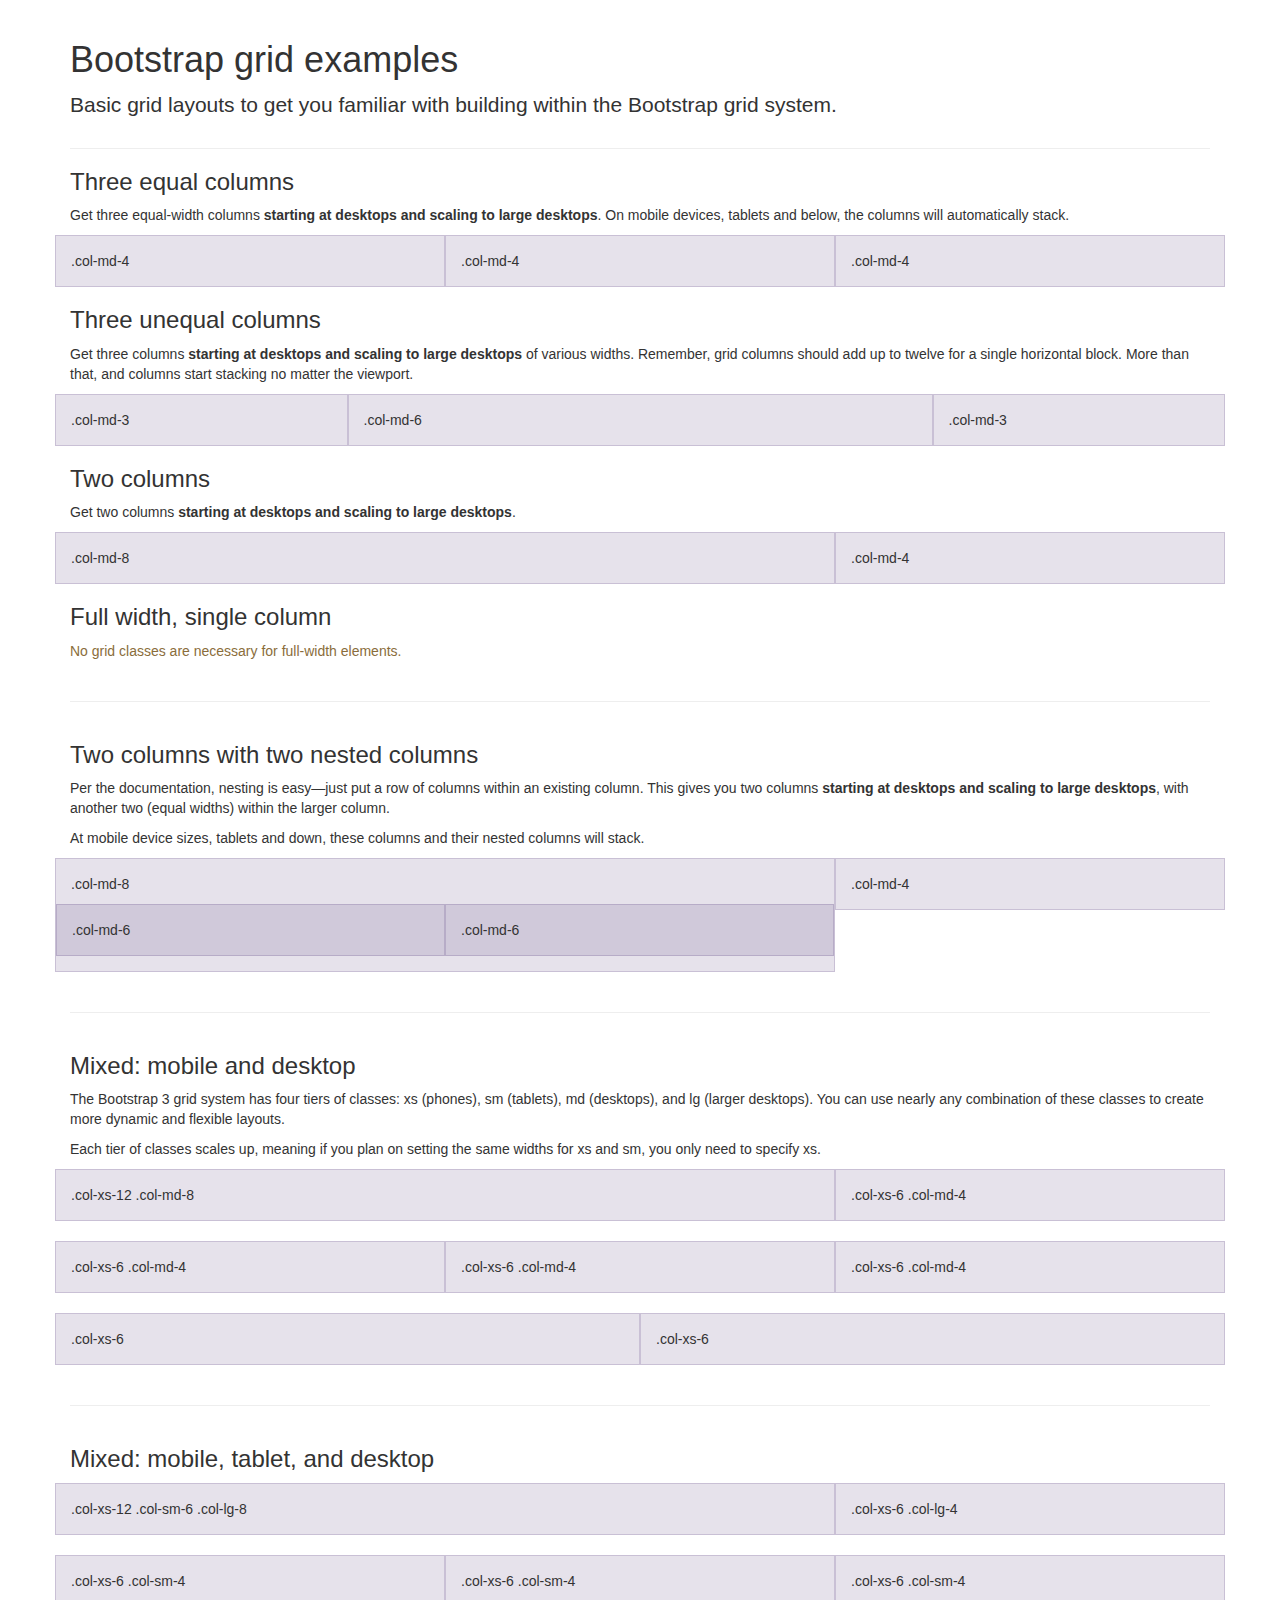
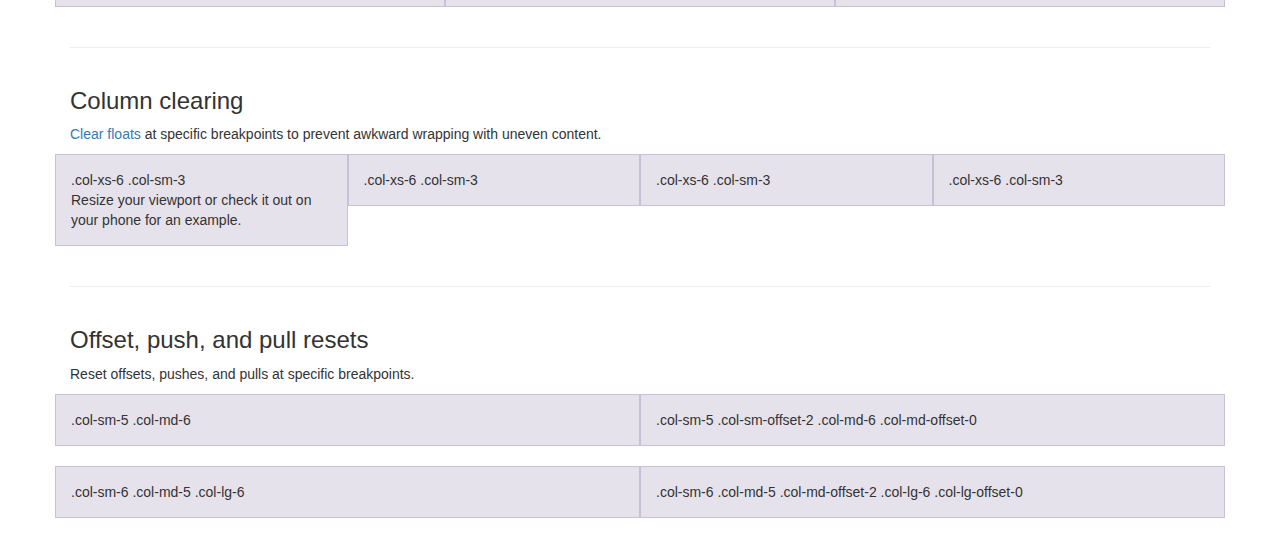
<file: bootstrap/docs/examples/grid/index.html>
<!DOCTYPE html>
<html lang="en">
  <head>
    <meta charset="utf-8">
    <meta http-equiv="X-UA-Compatible" content="IE=edge">
    <meta name="viewport" content="width=device-width, initial-scale=1">
    <!-- The above 3 meta tags *must* come first in the head; any other head content must come *after* these tags -->
    <meta name="description" content="">
    <meta name="author" content="">
    <link rel="icon" href="../../favicon.ico">

    <title>Grid Template for Bootstrap</title>

    <!-- Bootstrap core CSS -->
    <link href="../../dist/css/bootstrap.min.css" rel="stylesheet">

    <!-- Custom styles for this template -->
    <link href="grid.css" rel="stylesheet">

    <!-- Just for debugging purposes. Don't actually copy these 2 lines! -->
    <!--[if lt IE 9]><script src="../../assets/js/ie8-responsive-file-warning.js"></script><![endif]-->
    <script src="../../assets/js/ie-emulation-modes-warning.js"></script>

    <!-- HTML5 shim and Respond.js for IE8 support of HTML5 elements and media queries -->
    <!--[if lt IE 9]>
      <script src="https://oss.maxcdn.com/html5shiv/3.7.2/html5shiv.min.js"></script>
      <script src="https://oss.maxcdn.com/respond/1.4.2/respond.min.js"></script>
    <![endif]-->
  </head>

  <body>
    <div class="container">

      <div class="page-header">
        <h1>Bootstrap grid examples</h1>
        <p class="lead">Basic grid layouts to get you familiar with building within the Bootstrap grid system.</p>
      </div>

      <h3>Three equal columns</h3>
      <p>Get three equal-width columns <strong>starting at desktops and scaling to large desktops</strong>. On mobile devices, tablets and below, the columns will automatically stack.</p>
      <div class="row">
        <div class="col-md-4">.col-md-4</div>
        <div class="col-md-4">.col-md-4</div>
        <div class="col-md-4">.col-md-4</div>
      </div>

      <h3>Three unequal columns</h3>
      <p>Get three columns <strong>starting at desktops and scaling to large desktops</strong> of various widths. Remember, grid columns should add up to twelve for a single horizontal block. More than that, and columns start stacking no matter the viewport.</p>
      <div class="row">
        <div class="col-md-3">.col-md-3</div>
        <div class="col-md-6">.col-md-6</div>
        <div class="col-md-3">.col-md-3</div>
      </div>

      <h3>Two columns</h3>
      <p>Get two columns <strong>starting at desktops and scaling to large desktops</strong>.</p>
      <div class="row">
        <div class="col-md-8">.col-md-8</div>
        <div class="col-md-4">.col-md-4</div>
      </div>

      <h3>Full width, single column</h3>
      <p class="text-warning">No grid classes are necessary for full-width elements.</p>

      <hr>

      <h3>Two columns with two nested columns</h3>
      <p>Per the documentation, nesting is easy—just put a row of columns within an existing column. This gives you two columns <strong>starting at desktops and scaling to large desktops</strong>, with another two (equal widths) within the larger column.</p>
      <p>At mobile device sizes, tablets and down, these columns and their nested columns will stack.</p>
      <div class="row">
        <div class="col-md-8">
          .col-md-8
          <div class="row">
            <div class="col-md-6">.col-md-6</div>
            <div class="col-md-6">.col-md-6</div>
          </div>
        </div>
        <div class="col-md-4">.col-md-4</div>
      </div>

      <hr>

      <h3>Mixed: mobile and desktop</h3>
      <p>The Bootstrap 3 grid system has four tiers of classes: xs (phones), sm (tablets), md (desktops), and lg (larger desktops). You can use nearly any combination of these classes to create more dynamic and flexible layouts.</p>
      <p>Each tier of classes scales up, meaning if you plan on setting the same widths for xs and sm, you only need to specify xs.</p>
      <div class="row">
        <div class="col-xs-12 col-md-8">.col-xs-12 .col-md-8</div>
        <div class="col-xs-6 col-md-4">.col-xs-6 .col-md-4</div>
      </div>
      <div class="row">
        <div class="col-xs-6 col-md-4">.col-xs-6 .col-md-4</div>
        <div class="col-xs-6 col-md-4">.col-xs-6 .col-md-4</div>
        <div class="col-xs-6 col-md-4">.col-xs-6 .col-md-4</div>
      </div>
      <div class="row">
        <div class="col-xs-6">.col-xs-6</div>
        <div class="col-xs-6">.col-xs-6</div>
      </div>

      <hr>

      <h3>Mixed: mobile, tablet, and desktop</h3>
      <p></p>
      <div class="row">
        <div class="col-xs-12 col-sm-6 col-lg-8">.col-xs-12 .col-sm-6 .col-lg-8</div>
        <div class="col-xs-6 col-lg-4">.col-xs-6 .col-lg-4</div>
      </div>
      <div class="row">
        <div class="col-xs-6 col-sm-4">.col-xs-6 .col-sm-4</div>
        <div class="col-xs-6 col-sm-4">.col-xs-6 .col-sm-4</div>
        <div class="col-xs-6 col-sm-4">.col-xs-6 .col-sm-4</div>
      </div>

      <hr>

      <h3>Column clearing</h3>
      <p><a href="http://getbootstrap.com/css/#grid-responsive-resets">Clear floats</a> at specific breakpoints to prevent awkward wrapping with uneven content.</p>
      <div class="row">
        <div class="col-xs-6 col-sm-3">
          .col-xs-6 .col-sm-3
          <br>
          Resize your viewport or check it out on your phone for an example.
        </div>
        <div class="col-xs-6 col-sm-3">.col-xs-6 .col-sm-3</div>

        <!-- Add the extra clearfix for only the required viewport -->
        <div class="clearfix visible-xs"></div>

        <div class="col-xs-6 col-sm-3">.col-xs-6 .col-sm-3</div>
        <div class="col-xs-6 col-sm-3">.col-xs-6 .col-sm-3</div>
      </div>

      <hr>

      <h3>Offset, push, and pull resets</h3>
      <p>Reset offsets, pushes, and pulls at specific breakpoints.</p>
      <div class="row">
        <div class="col-sm-5 col-md-6">.col-sm-5 .col-md-6</div>
        <div class="col-sm-5 col-sm-offset-2 col-md-6 col-md-offset-0">.col-sm-5 .col-sm-offset-2 .col-md-6 .col-md-offset-0</div>
      </div>
      <div class="row">
        <div class="col-sm-6 col-md-5 col-lg-6">.col-sm-6 .col-md-5 .col-lg-6</div>
        <div class="col-sm-6 col-md-5 col-md-offset-2 col-lg-6 col-lg-offset-0">.col-sm-6 .col-md-5 .col-md-offset-2 .col-lg-6 .col-lg-offset-0</div>
      </div>


    </div> <!-- /container -->


    <!-- IE10 viewport hack for Surface/desktop Windows 8 bug -->
    <script src="../../assets/js/ie10-viewport-bug-workaround.js"></script>
  </body>
</html>
</file>
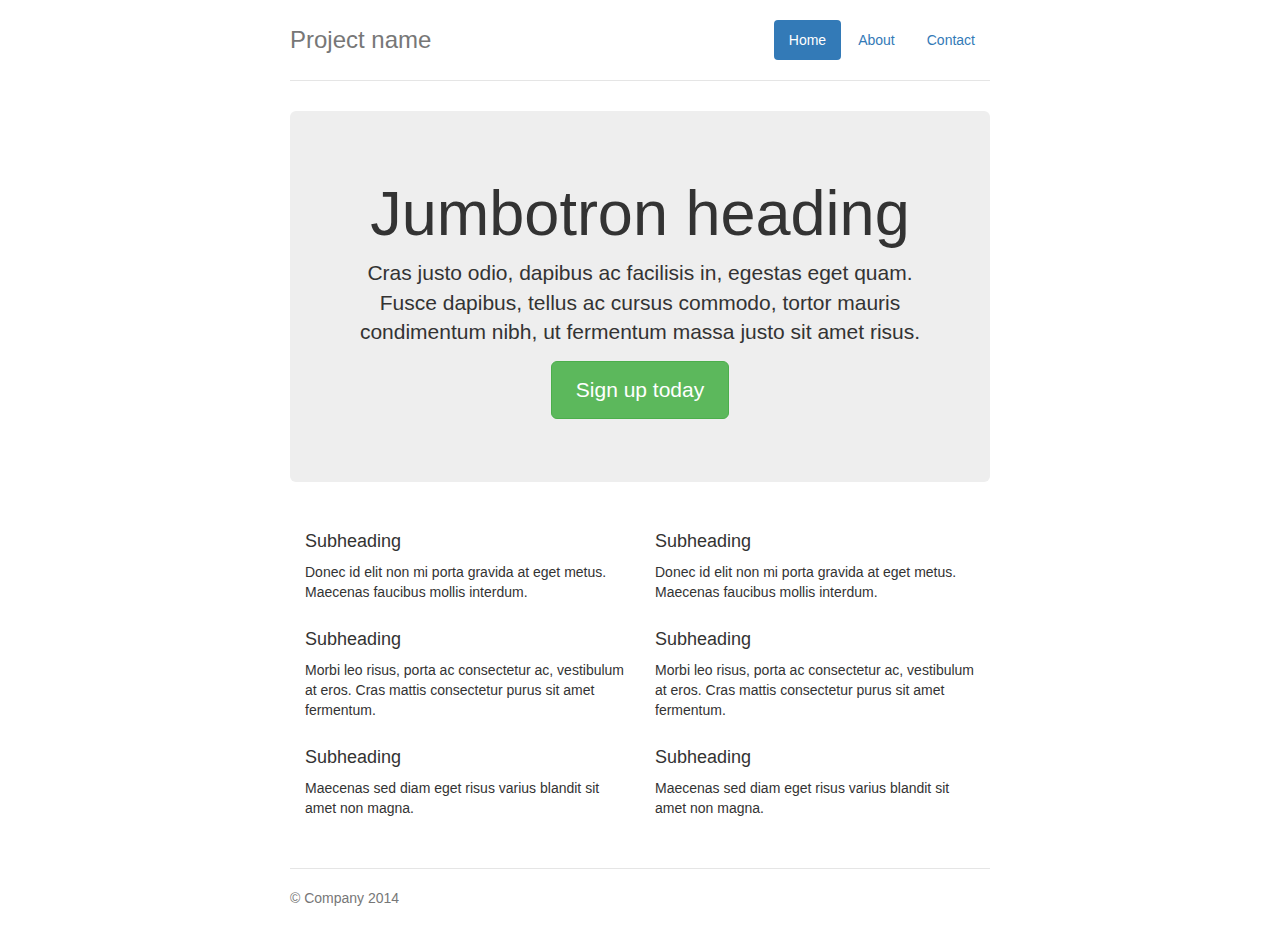
<file: bootstrap/docs/examples/jumbotron-narrow/index.html>
<!DOCTYPE html>
<html lang="en">
  <head>
    <meta charset="utf-8">
    <meta http-equiv="X-UA-Compatible" content="IE=edge">
    <meta name="viewport" content="width=device-width, initial-scale=1">
    <!-- The above 3 meta tags *must* come first in the head; any other head content must come *after* these tags -->
    <meta name="description" content="">
    <meta name="author" content="">
    <link rel="icon" href="../../favicon.ico">

    <title>Narrow Jumbotron Template for Bootstrap</title>

    <!-- Bootstrap core CSS -->
    <link href="../../dist/css/bootstrap.min.css" rel="stylesheet">

    <!-- Custom styles for this template -->
    <link href="jumbotron-narrow.css" rel="stylesheet">

    <!-- Just for debugging purposes. Don't actually copy these 2 lines! -->
    <!--[if lt IE 9]><script src="../../assets/js/ie8-responsive-file-warning.js"></script><![endif]-->
    <script src="../../assets/js/ie-emulation-modes-warning.js"></script>

    <!-- HTML5 shim and Respond.js for IE8 support of HTML5 elements and media queries -->
    <!--[if lt IE 9]>
      <script src="https://oss.maxcdn.com/html5shiv/3.7.2/html5shiv.min.js"></script>
      <script src="https://oss.maxcdn.com/respond/1.4.2/respond.min.js"></script>
    <![endif]-->
  </head>

  <body>

    <div class="container">
      <div class="header clearfix">
        <nav>
          <ul class="nav nav-pills pull-right">
            <li role="presentation" class="active"><a href="#">Home</a></li>
            <li role="presentation"><a href="#">About</a></li>
            <li role="presentation"><a href="#">Contact</a></li>
          </ul>
        </nav>
        <h3 class="text-muted">Project name</h3>
      </div>

      <div class="jumbotron">
        <h1>Jumbotron heading</h1>
        <p class="lead">Cras justo odio, dapibus ac facilisis in, egestas eget quam. Fusce dapibus, tellus ac cursus commodo, tortor mauris condimentum nibh, ut fermentum massa justo sit amet risus.</p>
        <p><a class="btn btn-lg btn-success" href="#" role="button">Sign up today</a></p>
      </div>

      <div class="row marketing">
        <div class="col-lg-6">
          <h4>Subheading</h4>
          <p>Donec id elit non mi porta gravida at eget metus. Maecenas faucibus mollis interdum.</p>

          <h4>Subheading</h4>
          <p>Morbi leo risus, porta ac consectetur ac, vestibulum at eros. Cras mattis consectetur purus sit amet fermentum.</p>

          <h4>Subheading</h4>
          <p>Maecenas sed diam eget risus varius blandit sit amet non magna.</p>
        </div>

        <div class="col-lg-6">
          <h4>Subheading</h4>
          <p>Donec id elit non mi porta gravida at eget metus. Maecenas faucibus mollis interdum.</p>

          <h4>Subheading</h4>
          <p>Morbi leo risus, porta ac consectetur ac, vestibulum at eros. Cras mattis consectetur purus sit amet fermentum.</p>

          <h4>Subheading</h4>
          <p>Maecenas sed diam eget risus varius blandit sit amet non magna.</p>
        </div>
      </div>

      <footer class="footer">
        <p>&copy; Company 2014</p>
      </footer>

    </div> <!-- /container -->


    <!-- IE10 viewport hack for Surface/desktop Windows 8 bug -->
    <script src="../../assets/js/ie10-viewport-bug-workaround.js"></script>
  </body>
</html>
</file>
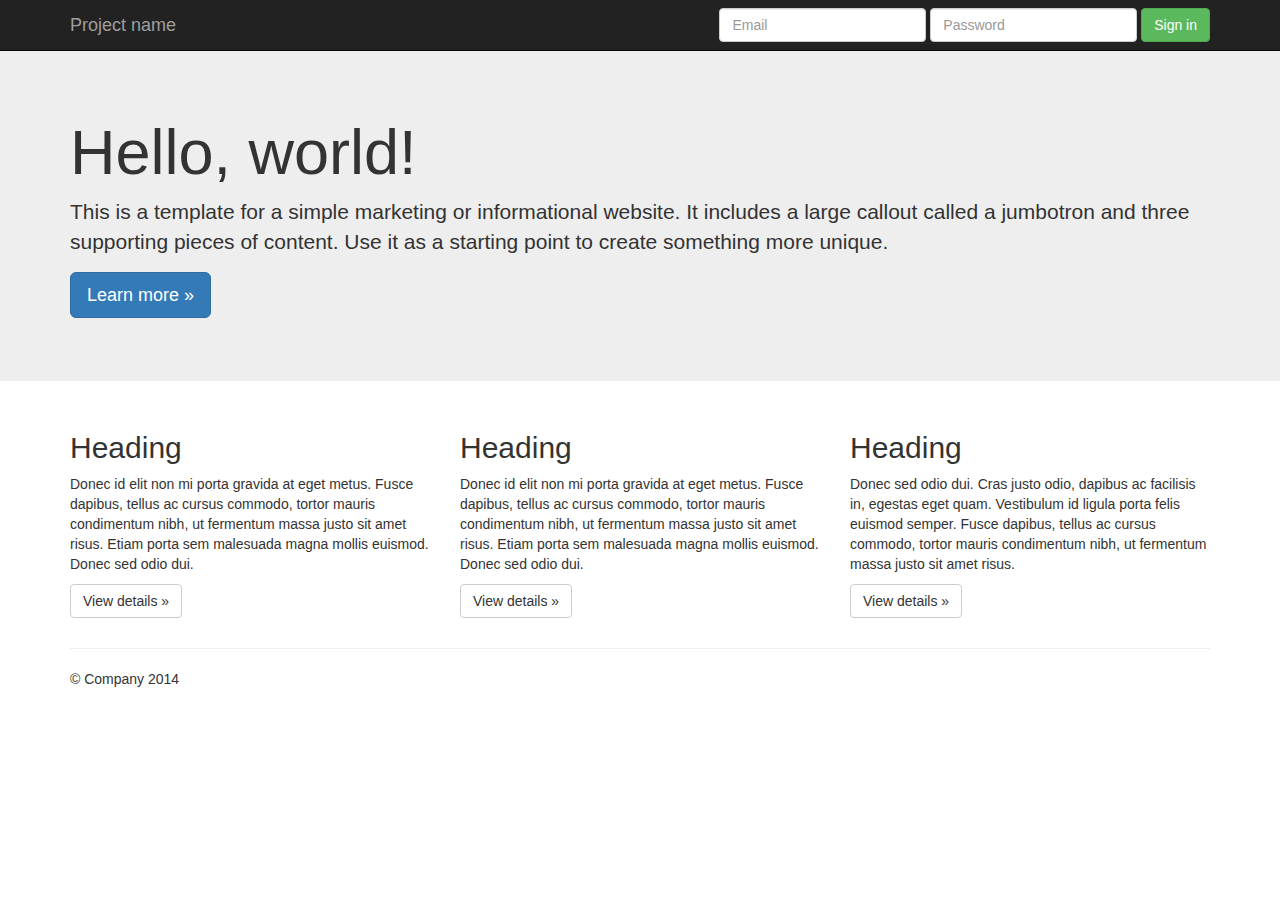
<file: bootstrap/docs/examples/jumbotron/index.html>
<!DOCTYPE html>
<html lang="en">
  <head>
    <meta charset="utf-8">
    <meta http-equiv="X-UA-Compatible" content="IE=edge">
    <meta name="viewport" content="width=device-width, initial-scale=1">
    <!-- The above 3 meta tags *must* come first in the head; any other head content must come *after* these tags -->
    <meta name="description" content="">
    <meta name="author" content="">
    <link rel="icon" href="../../favicon.ico">

    <title>Jumbotron Template for Bootstrap</title>

    <!-- Bootstrap core CSS -->
    <link href="../../dist/css/bootstrap.min.css" rel="stylesheet">

    <!-- Custom styles for this template -->
    <link href="jumbotron.css" rel="stylesheet">

    <!-- Just for debugging purposes. Don't actually copy these 2 lines! -->
    <!--[if lt IE 9]><script src="../../assets/js/ie8-responsive-file-warning.js"></script><![endif]-->
    <script src="../../assets/js/ie-emulation-modes-warning.js"></script>

    <!-- HTML5 shim and Respond.js for IE8 support of HTML5 elements and media queries -->
    <!--[if lt IE 9]>
      <script src="https://oss.maxcdn.com/html5shiv/3.7.2/html5shiv.min.js"></script>
      <script src="https://oss.maxcdn.com/respond/1.4.2/respond.min.js"></script>
    <![endif]-->
  </head>

  <body>

    <nav class="navbar navbar-inverse navbar-fixed-top">
      <div class="container">
        <div class="navbar-header">
          <button type="button" class="navbar-toggle collapsed" data-toggle="collapse" data-target="#navbar" aria-expanded="false" aria-controls="navbar">
            <span class="sr-only">Toggle navigation</span>
            <span class="icon-bar"></span>
            <span class="icon-bar"></span>
            <span class="icon-bar"></span>
          </button>
          <a class="navbar-brand" href="#">Project name</a>
        </div>
        <div id="navbar" class="navbar-collapse collapse">
          <form class="navbar-form navbar-right">
            <div class="form-group">
              <input type="text" placeholder="Email" class="form-control">
            </div>
            <div class="form-group">
              <input type="password" placeholder="Password" class="form-control">
            </div>
            <button type="submit" class="btn btn-success">Sign in</button>
          </form>
        </div><!--/.navbar-collapse -->
      </div>
    </nav>

    <!-- Main jumbotron for a primary marketing message or call to action -->
    <div class="jumbotron">
      <div class="container">
        <h1>Hello, world!</h1>
        <p>This is a template for a simple marketing or informational website. It includes a large callout called a jumbotron and three supporting pieces of content. Use it as a starting point to create something more unique.</p>
        <p><a class="btn btn-primary btn-lg" href="#" role="button">Learn more &raquo;</a></p>
      </div>
    </div>

    <div class="container">
      <!-- Example row of columns -->
      <div class="row">
        <div class="col-md-4">
          <h2>Heading</h2>
          <p>Donec id elit non mi porta gravida at eget metus. Fusce dapibus, tellus ac cursus commodo, tortor mauris condimentum nibh, ut fermentum massa justo sit amet risus. Etiam porta sem malesuada magna mollis euismod. Donec sed odio dui. </p>
          <p><a class="btn btn-default" href="#" role="button">View details &raquo;</a></p>
        </div>
        <div class="col-md-4">
          <h2>Heading</h2>
          <p>Donec id elit non mi porta gravida at eget metus. Fusce dapibus, tellus ac cursus commodo, tortor mauris condimentum nibh, ut fermentum massa justo sit amet risus. Etiam porta sem malesuada magna mollis euismod. Donec sed odio dui. </p>
          <p><a class="btn btn-default" href="#" role="button">View details &raquo;</a></p>
       </div>
        <div class="col-md-4">
          <h2>Heading</h2>
          <p>Donec sed odio dui. Cras justo odio, dapibus ac facilisis in, egestas eget quam. Vestibulum id ligula porta felis euismod semper. Fusce dapibus, tellus ac cursus commodo, tortor mauris condimentum nibh, ut fermentum massa justo sit amet risus.</p>
          <p><a class="btn btn-default" href="#" role="button">View details &raquo;</a></p>
        </div>
      </div>

      <hr>

      <footer>
        <p>&copy; Company 2014</p>
      </footer>
    </div> <!-- /container -->


    <!-- Bootstrap core JavaScript
    ================================================== -->
    <!-- Placed at the end of the document so the pages load faster -->
    <script src="https://ajax.googleapis.com/ajax/libs/jquery/1.11.2/jquery.min.js"></script>
    <script src="../../dist/js/bootstrap.min.js"></script>
    <!-- IE10 viewport hack for Surface/desktop Windows 8 bug -->
    <script src="../../assets/js/ie10-viewport-bug-workaround.js"></script>
  </body>
</html>
</file>
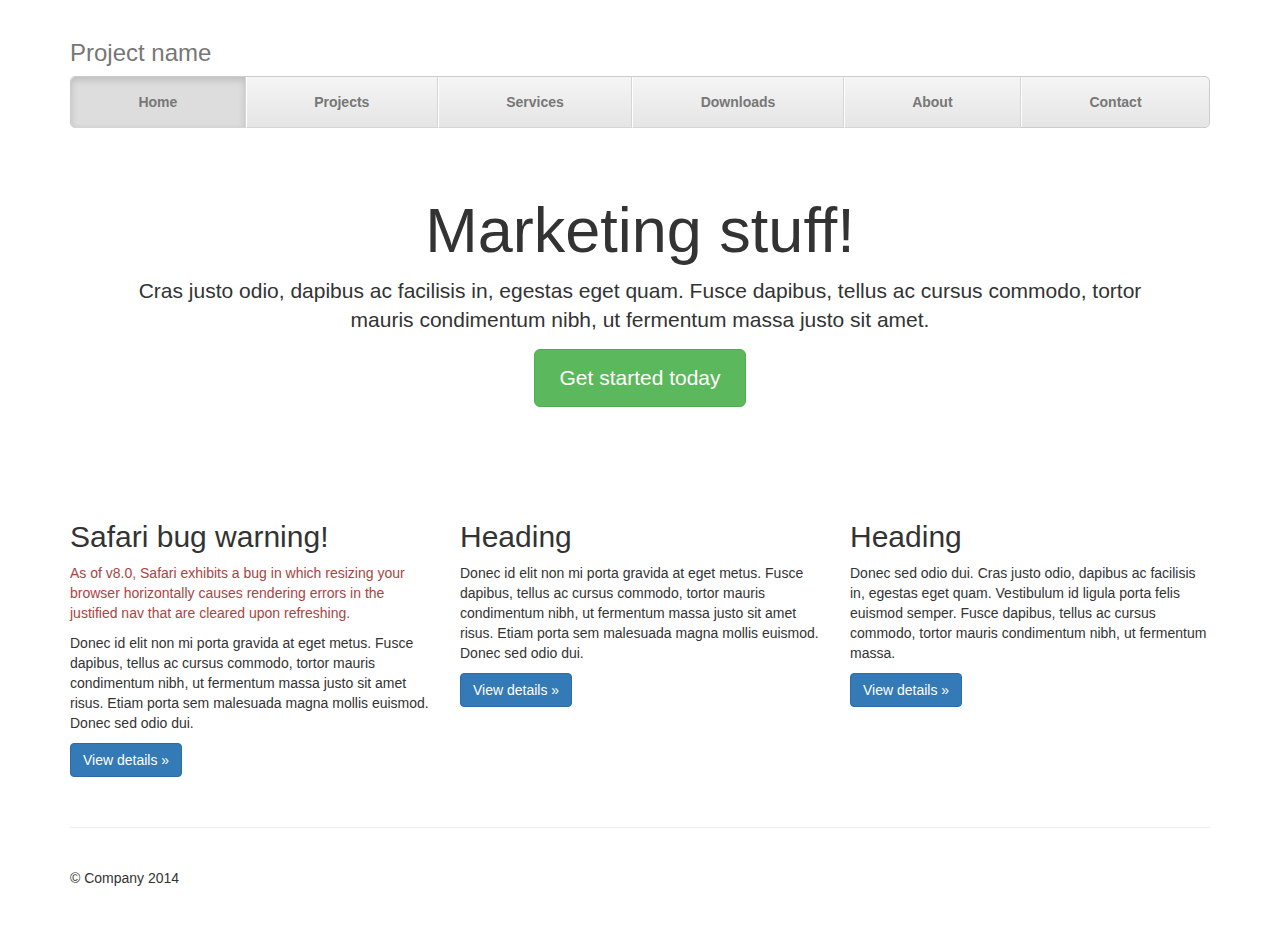
<file: bootstrap/docs/examples/justified-nav/index.html>
<!DOCTYPE html>
<html lang="en">
  <head>
    <meta charset="utf-8">
    <meta http-equiv="X-UA-Compatible" content="IE=edge">
    <meta name="viewport" content="width=device-width, initial-scale=1">
    <!-- The above 3 meta tags *must* come first in the head; any other head content must come *after* these tags -->
    <meta name="description" content="">
    <meta name="author" content="">
    <link rel="icon" href="../../favicon.ico">

    <title>Justified Nav Template for Bootstrap</title>

    <!-- Bootstrap core CSS -->
    <link href="../../dist/css/bootstrap.min.css" rel="stylesheet">

    <!-- Custom styles for this template -->
    <link href="justified-nav.css" rel="stylesheet">

    <!-- Just for debugging purposes. Don't actually copy these 2 lines! -->
    <!--[if lt IE 9]><script src="../../assets/js/ie8-responsive-file-warning.js"></script><![endif]-->
    <script src="../../assets/js/ie-emulation-modes-warning.js"></script>

    <!-- HTML5 shim and Respond.js for IE8 support of HTML5 elements and media queries -->
    <!--[if lt IE 9]>
      <script src="https://oss.maxcdn.com/html5shiv/3.7.2/html5shiv.min.js"></script>
      <script src="https://oss.maxcdn.com/respond/1.4.2/respond.min.js"></script>
    <![endif]-->
  </head>

  <body>

    <div class="container">

      <!-- The justified navigation menu is meant for single line per list item.
           Multiple lines will require custom code not provided by Bootstrap. -->
      <div class="masthead">
        <h3 class="text-muted">Project name</h3>
        <nav>
          <ul class="nav nav-justified">
            <li class="active"><a href="#">Home</a></li>
            <li><a href="#">Projects</a></li>
            <li><a href="#">Services</a></li>
            <li><a href="#">Downloads</a></li>
            <li><a href="#">About</a></li>
            <li><a href="#">Contact</a></li>
          </ul>
        </nav>
      </div>

      <!-- Jumbotron -->
      <div class="jumbotron">
        <h1>Marketing stuff!</h1>
        <p class="lead">Cras justo odio, dapibus ac facilisis in, egestas eget quam. Fusce dapibus, tellus ac cursus commodo, tortor mauris condimentum nibh, ut fermentum massa justo sit amet.</p>
        <p><a class="btn btn-lg btn-success" href="#" role="button">Get started today</a></p>
      </div>

      <!-- Example row of columns -->
      <div class="row">
        <div class="col-lg-4">
          <h2>Safari bug warning!</h2>
          <p class="text-danger">As of v8.0, Safari exhibits a bug in which resizing your browser horizontally causes rendering errors in the justified nav that are cleared upon refreshing.</p>
          <p>Donec id elit non mi porta gravida at eget metus. Fusce dapibus, tellus ac cursus commodo, tortor mauris condimentum nibh, ut fermentum massa justo sit amet risus. Etiam porta sem malesuada magna mollis euismod. Donec sed odio dui. </p>
          <p><a class="btn btn-primary" href="#" role="button">View details &raquo;</a></p>
        </div>
        <div class="col-lg-4">
          <h2>Heading</h2>
          <p>Donec id elit non mi porta gravida at eget metus. Fusce dapibus, tellus ac cursus commodo, tortor mauris condimentum nibh, ut fermentum massa justo sit amet risus. Etiam porta sem malesuada magna mollis euismod. Donec sed odio dui. </p>
          <p><a class="btn btn-primary" href="#" role="button">View details &raquo;</a></p>
       </div>
        <div class="col-lg-4">
          <h2>Heading</h2>
          <p>Donec sed odio dui. Cras justo odio, dapibus ac facilisis in, egestas eget quam. Vestibulum id ligula porta felis euismod semper. Fusce dapibus, tellus ac cursus commodo, tortor mauris condimentum nibh, ut fermentum massa.</p>
          <p><a class="btn btn-primary" href="#" role="button">View details &raquo;</a></p>
        </div>
      </div>

      <!-- Site footer -->
      <footer class="footer">
        <p>&copy; Company 2014</p>
      </footer>

    </div> <!-- /container -->


    <!-- IE10 viewport hack for Surface/desktop Windows 8 bug -->
    <script src="../../assets/js/ie10-viewport-bug-workaround.js"></script>
  </body>
</html>
</file>
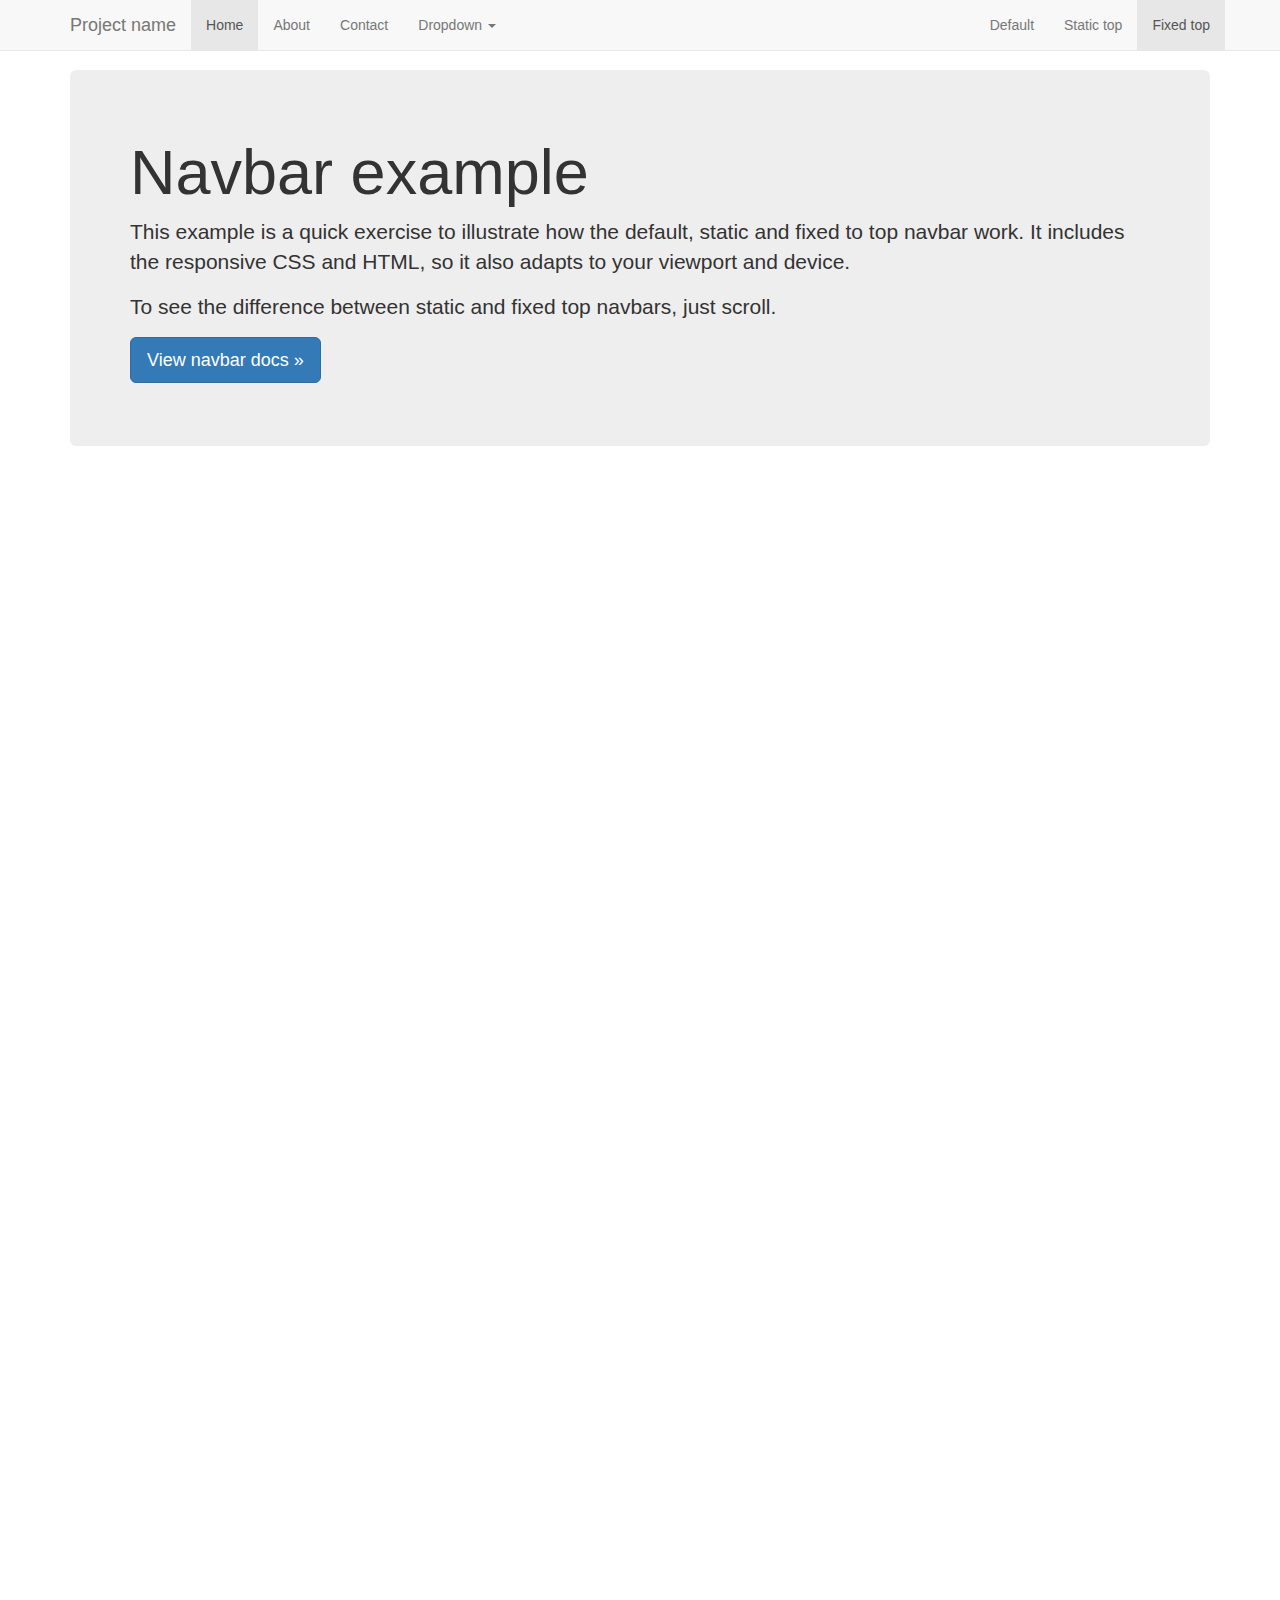
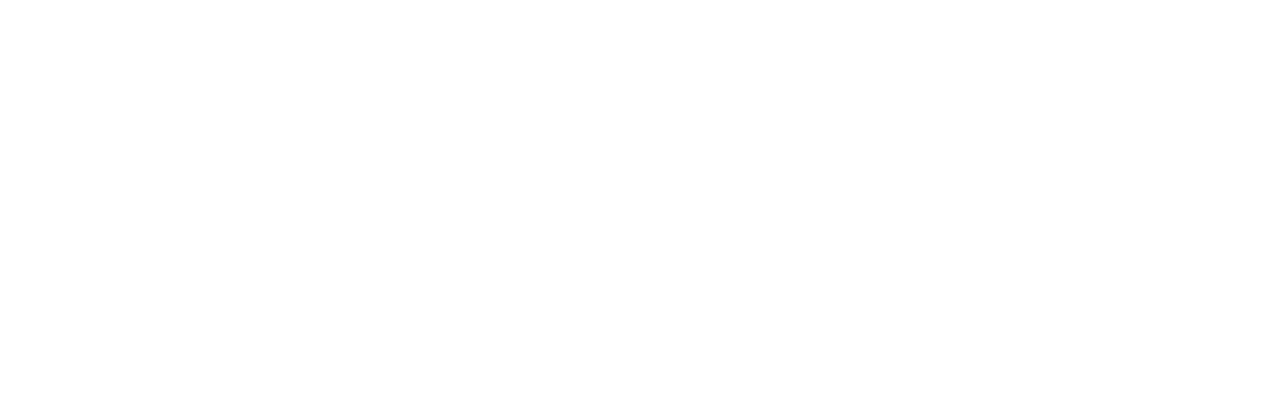
<file: bootstrap/docs/examples/navbar-fixed-top/index.html>
<!DOCTYPE html>
<html lang="en">
  <head>
    <meta charset="utf-8">
    <meta http-equiv="X-UA-Compatible" content="IE=edge">
    <meta name="viewport" content="width=device-width, initial-scale=1">
    <!-- The above 3 meta tags *must* come first in the head; any other head content must come *after* these tags -->
    <meta name="description" content="">
    <meta name="author" content="">
    <link rel="icon" href="../../favicon.ico">

    <title>Fixed Top Navbar Example for Bootstrap</title>

    <!-- Bootstrap core CSS -->
    <link href="../../dist/css/bootstrap.min.css" rel="stylesheet">

    <!-- Custom styles for this template -->
    <link href="navbar-fixed-top.css" rel="stylesheet">

    <!-- Just for debugging purposes. Don't actually copy these 2 lines! -->
    <!--[if lt IE 9]><script src="../../assets/js/ie8-responsive-file-warning.js"></script><![endif]-->
    <script src="../../assets/js/ie-emulation-modes-warning.js"></script>

    <!-- HTML5 shim and Respond.js for IE8 support of HTML5 elements and media queries -->
    <!--[if lt IE 9]>
      <script src="https://oss.maxcdn.com/html5shiv/3.7.2/html5shiv.min.js"></script>
      <script src="https://oss.maxcdn.com/respond/1.4.2/respond.min.js"></script>
    <![endif]-->
  </head>

  <body>

    <!-- Fixed navbar -->
    <nav class="navbar navbar-default navbar-fixed-top">
      <div class="container">
        <div class="navbar-header">
          <button type="button" class="navbar-toggle collapsed" data-toggle="collapse" data-target="#navbar" aria-expanded="false" aria-controls="navbar">
            <span class="sr-only">Toggle navigation</span>
            <span class="icon-bar"></span>
            <span class="icon-bar"></span>
            <span class="icon-bar"></span>
          </button>
          <a class="navbar-brand" href="#">Project name</a>
        </div>
        <div id="navbar" class="navbar-collapse collapse">
          <ul class="nav navbar-nav">
            <li class="active"><a href="#">Home</a></li>
            <li><a href="#about">About</a></li>
            <li><a href="#contact">Contact</a></li>
            <li class="dropdown">
              <a href="#" class="dropdown-toggle" data-toggle="dropdown" role="button" aria-expanded="false">Dropdown <span class="caret"></span></a>
              <ul class="dropdown-menu" role="menu">
                <li><a href="#">Action</a></li>
                <li><a href="#">Another action</a></li>
                <li><a href="#">Something else here</a></li>
                <li class="divider"></li>
                <li class="dropdown-header">Nav header</li>
                <li><a href="#">Separated link</a></li>
                <li><a href="#">One more separated link</a></li>
              </ul>
            </li>
          </ul>
          <ul class="nav navbar-nav navbar-right">
            <li><a href="../navbar/">Default</a></li>
            <li><a href="../navbar-static-top/">Static top</a></li>
            <li class="active"><a href="./">Fixed top <span class="sr-only">(current)</span></a></li>
          </ul>
        </div><!--/.nav-collapse -->
      </div>
    </nav>

    <div class="container">

      <!-- Main component for a primary marketing message or call to action -->
      <div class="jumbotron">
        <h1>Navbar example</h1>
        <p>This example is a quick exercise to illustrate how the default, static and fixed to top navbar work. It includes the responsive CSS and HTML, so it also adapts to your viewport and device.</p>
        <p>To see the difference between static and fixed top navbars, just scroll.</p>
        <p>
          <a class="btn btn-lg btn-primary" href="../../components/#navbar" role="button">View navbar docs &raquo;</a>
        </p>
      </div>

    </div> <!-- /container -->


    <!-- Bootstrap core JavaScript
    ================================================== -->
    <!-- Placed at the end of the document so the pages load faster -->
    <script src="https://ajax.googleapis.com/ajax/libs/jquery/1.11.2/jquery.min.js"></script>
    <script src="../../dist/js/bootstrap.min.js"></script>
    <!-- IE10 viewport hack for Surface/desktop Windows 8 bug -->
    <script src="../../assets/js/ie10-viewport-bug-workaround.js"></script>
  </body>
</html>
</file>
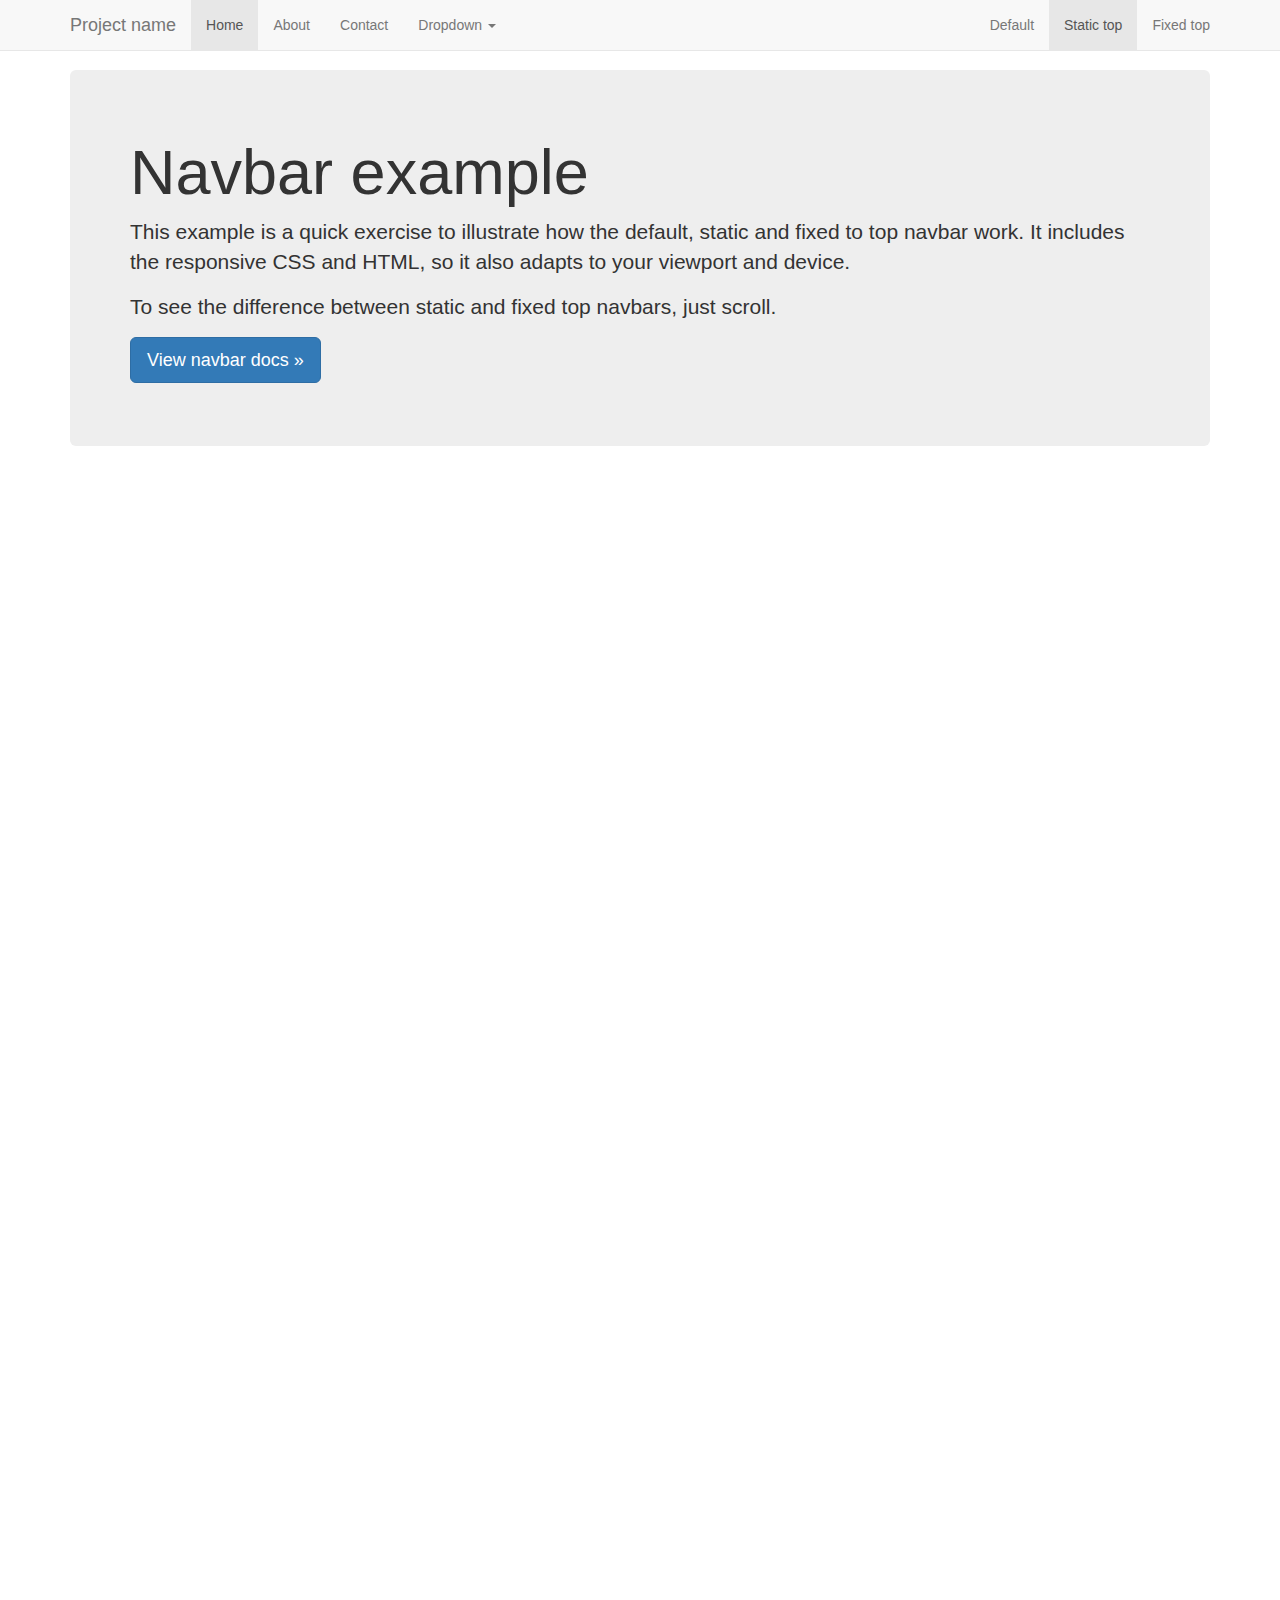
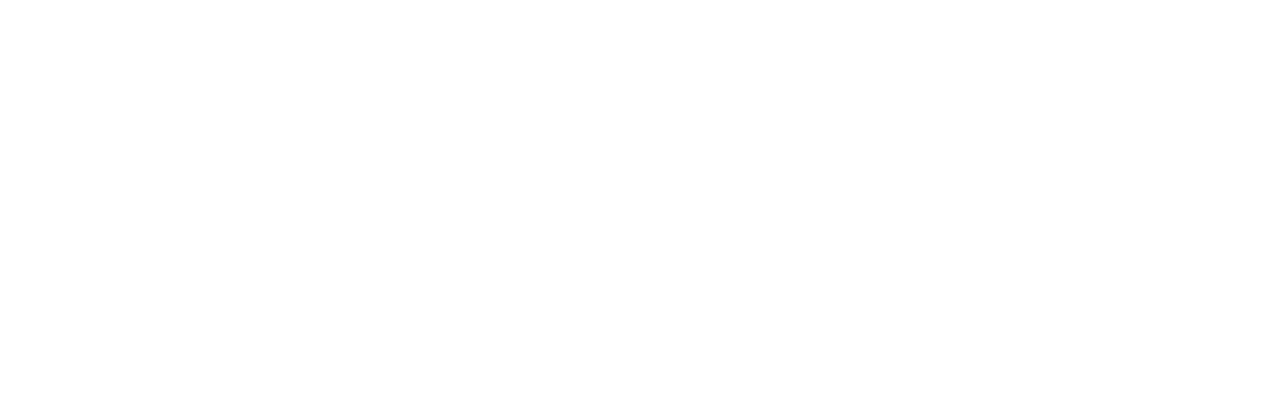
<file: bootstrap/docs/examples/navbar-static-top/index.html>
<!DOCTYPE html>
<html lang="en">
  <head>
    <meta charset="utf-8">
    <meta http-equiv="X-UA-Compatible" content="IE=edge">
    <meta name="viewport" content="width=device-width, initial-scale=1">
    <!-- The above 3 meta tags *must* come first in the head; any other head content must come *after* these tags -->
    <meta name="description" content="">
    <meta name="author" content="">
    <link rel="icon" href="../../favicon.ico">

    <title>Static Top Navbar Example for Bootstrap</title>

    <!-- Bootstrap core CSS -->
    <link href="../../dist/css/bootstrap.min.css" rel="stylesheet">

    <!-- Custom styles for this template -->
    <link href="navbar-static-top.css" rel="stylesheet">

    <!-- Just for debugging purposes. Don't actually copy these 2 lines! -->
    <!--[if lt IE 9]><script src="../../assets/js/ie8-responsive-file-warning.js"></script><![endif]-->
    <script src="../../assets/js/ie-emulation-modes-warning.js"></script>

    <!-- HTML5 shim and Respond.js for IE8 support of HTML5 elements and media queries -->
    <!--[if lt IE 9]>
      <script src="https://oss.maxcdn.com/html5shiv/3.7.2/html5shiv.min.js"></script>
      <script src="https://oss.maxcdn.com/respond/1.4.2/respond.min.js"></script>
    <![endif]-->
  </head>

  <body>

    <!-- Static navbar -->
    <nav class="navbar navbar-default navbar-static-top">
      <div class="container">
        <div class="navbar-header">
          <button type="button" class="navbar-toggle collapsed" data-toggle="collapse" data-target="#navbar" aria-expanded="false" aria-controls="navbar">
            <span class="sr-only">Toggle navigation</span>
            <span class="icon-bar"></span>
            <span class="icon-bar"></span>
            <span class="icon-bar"></span>
          </button>
          <a class="navbar-brand" href="#">Project name</a>
        </div>
        <div id="navbar" class="navbar-collapse collapse">
          <ul class="nav navbar-nav">
            <li class="active"><a href="#">Home</a></li>
            <li><a href="#about">About</a></li>
            <li><a href="#contact">Contact</a></li>
            <li class="dropdown">
              <a href="#" class="dropdown-toggle" data-toggle="dropdown" role="button" aria-expanded="false">Dropdown <span class="caret"></span></a>
              <ul class="dropdown-menu" role="menu">
                <li><a href="#">Action</a></li>
                <li><a href="#">Another action</a></li>
                <li><a href="#">Something else here</a></li>
                <li class="divider"></li>
                <li class="dropdown-header">Nav header</li>
                <li><a href="#">Separated link</a></li>
                <li><a href="#">One more separated link</a></li>
              </ul>
            </li>
          </ul>
          <ul class="nav navbar-nav navbar-right">
            <li><a href="../navbar/">Default</a></li>
            <li class="active"><a href="./">Static top <span class="sr-only">(current)</span></a></li>
            <li><a href="../navbar-fixed-top/">Fixed top</a></li>
          </ul>
        </div><!--/.nav-collapse -->
      </div>
    </nav>


    <div class="container">

      <!-- Main component for a primary marketing message or call to action -->
      <div class="jumbotron">
        <h1>Navbar example</h1>
        <p>This example is a quick exercise to illustrate how the default, static and fixed to top navbar work. It includes the responsive CSS and HTML, so it also adapts to your viewport and device.</p>
        <p>To see the difference between static and fixed top navbars, just scroll.</p>
        <p>
          <a class="btn btn-lg btn-primary" href="../../components/#navbar" role="button">View navbar docs &raquo;</a>
        </p>
      </div>

    </div> <!-- /container -->


    <!-- Bootstrap core JavaScript
    ================================================== -->
    <!-- Placed at the end of the document so the pages load faster -->
    <script src="https://ajax.googleapis.com/ajax/libs/jquery/1.11.2/jquery.min.js"></script>
    <script src="../../dist/js/bootstrap.min.js"></script>
    <!-- IE10 viewport hack for Surface/desktop Windows 8 bug -->
    <script src="../../assets/js/ie10-viewport-bug-workaround.js"></script>
  </body>
</html>
</file>
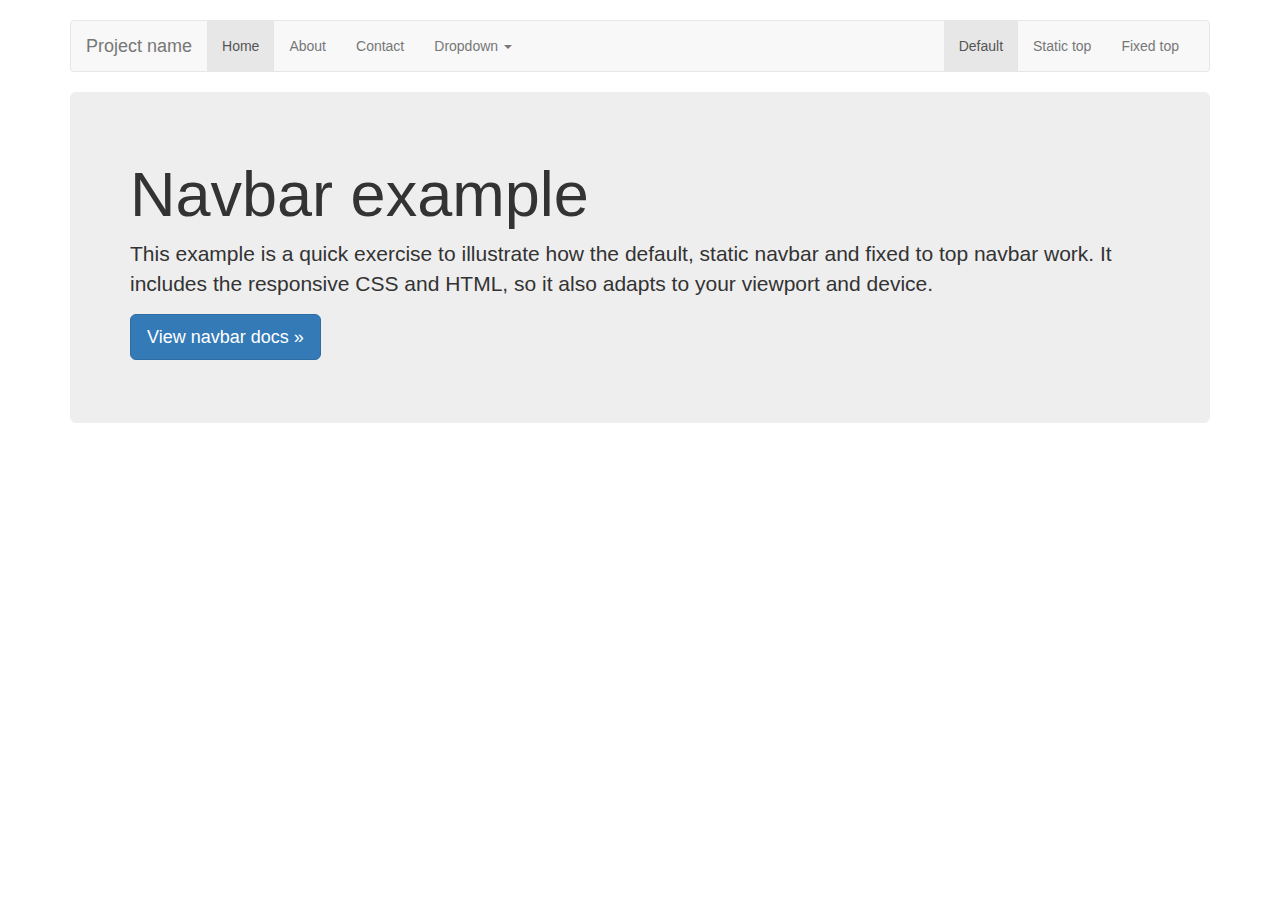
<file: bootstrap/docs/examples/navbar/index.html>
<!DOCTYPE html>
<html lang="en">
  <head>
    <meta charset="utf-8">
    <meta http-equiv="X-UA-Compatible" content="IE=edge">
    <meta name="viewport" content="width=device-width, initial-scale=1">
    <!-- The above 3 meta tags *must* come first in the head; any other head content must come *after* these tags -->
    <meta name="description" content="">
    <meta name="author" content="">
    <link rel="icon" href="../../favicon.ico">

    <title>Navbar Template for Bootstrap</title>

    <!-- Bootstrap core CSS -->
    <link href="../../dist/css/bootstrap.min.css" rel="stylesheet">

    <!-- Custom styles for this template -->
    <link href="navbar.css" rel="stylesheet">

    <!-- Just for debugging purposes. Don't actually copy these 2 lines! -->
    <!--[if lt IE 9]><script src="../../assets/js/ie8-responsive-file-warning.js"></script><![endif]-->
    <script src="../../assets/js/ie-emulation-modes-warning.js"></script>

    <!-- HTML5 shim and Respond.js for IE8 support of HTML5 elements and media queries -->
    <!--[if lt IE 9]>
      <script src="https://oss.maxcdn.com/html5shiv/3.7.2/html5shiv.min.js"></script>
      <script src="https://oss.maxcdn.com/respond/1.4.2/respond.min.js"></script>
    <![endif]-->
  </head>

  <body>

    <div class="container">

      <!-- Static navbar -->
      <nav class="navbar navbar-default">
        <div class="container-fluid">
          <div class="navbar-header">
            <button type="button" class="navbar-toggle collapsed" data-toggle="collapse" data-target="#navbar" aria-expanded="false" aria-controls="navbar">
              <span class="sr-only">Toggle navigation</span>
              <span class="icon-bar"></span>
              <span class="icon-bar"></span>
              <span class="icon-bar"></span>
            </button>
            <a class="navbar-brand" href="#">Project name</a>
          </div>
          <div id="navbar" class="navbar-collapse collapse">
            <ul class="nav navbar-nav">
              <li class="active"><a href="#">Home</a></li>
              <li><a href="#">About</a></li>
              <li><a href="#">Contact</a></li>
              <li class="dropdown">
                <a href="#" class="dropdown-toggle" data-toggle="dropdown" role="button" aria-expanded="false">Dropdown <span class="caret"></span></a>
                <ul class="dropdown-menu" role="menu">
                  <li><a href="#">Action</a></li>
                  <li><a href="#">Another action</a></li>
                  <li><a href="#">Something else here</a></li>
                  <li class="divider"></li>
                  <li class="dropdown-header">Nav header</li>
                  <li><a href="#">Separated link</a></li>
                  <li><a href="#">One more separated link</a></li>
                </ul>
              </li>
            </ul>
            <ul class="nav navbar-nav navbar-right">
              <li class="active"><a href="./">Default <span class="sr-only">(current)</span></a></li>
              <li><a href="../navbar-static-top/">Static top</a></li>
              <li><a href="../navbar-fixed-top/">Fixed top</a></li>
            </ul>
          </div><!--/.nav-collapse -->
        </div><!--/.container-fluid -->
      </nav>

      <!-- Main component for a primary marketing message or call to action -->
      <div class="jumbotron">
        <h1>Navbar example</h1>
        <p>This example is a quick exercise to illustrate how the default, static navbar and fixed to top navbar work. It includes the responsive CSS and HTML, so it also adapts to your viewport and device.</p>
        <p>
          <a class="btn btn-lg btn-primary" href="../../components/#navbar" role="button">View navbar docs &raquo;</a>
        </p>
      </div>

    </div> <!-- /container -->


    <!-- Bootstrap core JavaScript
    ================================================== -->
    <!-- Placed at the end of the document so the pages load faster -->
    <script src="https://ajax.googleapis.com/ajax/libs/jquery/1.11.2/jquery.min.js"></script>
    <script src="../../dist/js/bootstrap.min.js"></script>
    <!-- IE10 viewport hack for Surface/desktop Windows 8 bug -->
    <script src="../../assets/js/ie10-viewport-bug-workaround.js"></script>
  </body>
</html>
</file>
<file: bootstrap/docs/examples/blog/blog.css>
/*
 * Globals
 */

body {
  font-family: Georgia, "Times New Roman", Times, serif;
  color: #555;
}

h1, .h1,
h2, .h2,
h3, .h3,
h4, .h4,
h5, .h5,
h6, .h6 {
  margin-top: 0;
  font-family: "Helvetica Neue", Helvetica, Arial, sans-serif;
  font-weight: normal;
  color: #333;
}


/*
 * Override Bootstrap's default container.
 */

@media (min-width: 1200px) {
  .container {
    width: 970px;
  }
}


/*
 * Masthead for nav
 */

.blog-masthead {
  background-color: #428bca;
  -webkit-box-shadow: inset 0 -2px 5px rgba(0,0,0,.1);
          box-shadow: inset 0 -2px 5px rgba(0,0,0,.1);
}

/* Nav links */
.blog-nav-item {
  position: relative;
  display: inline-block;
  padding: 10px;
  font-weight: 500;
  color: #cdddeb;
}
.blog-nav-item:hover,
.blog-nav-item:focus {
  color: #fff;
  text-decoration: none;
}

/* Active state gets a caret at the bottom */
.blog-nav .active {
  color: #fff;
}
.blog-nav .active:after {
  position: absolute;
  bottom: 0;
  left: 50%;
  width: 0;
  height: 0;
  margin-left: -5px;
  vertical-align: middle;
  content: " ";
  border-right: 5px solid transparent;
  border-bottom: 5px solid;
  border-left: 5px solid transparent;
}


/*
 * Blog name and description
 */

.blog-header {
  padding-top: 20px;
  padding-bottom: 20px;
}
.blog-title {
  margin-top: 30px;
  margin-bottom: 0;
  font-size: 60px;
  font-weight: normal;
}
.blog-description {
  font-size: 20px;
  color: #999;
}


/*
 * Main column and sidebar layout
 */

.blog-main {
  font-size: 18px;
  line-height: 1.5;
}

/* Sidebar modules for boxing content */
.sidebar-module {
  padding: 15px;
  margin: 0 -15px 15px;
}
.sidebar-module-inset {
  padding: 15px;
  background-color: #f5f5f5;
  border-radius: 4px;
}
.sidebar-module-inset p:last-child,
.sidebar-module-inset ul:last-child,
.sidebar-module-inset ol:last-child {
  margin-bottom: 0;
}


/* Pagination */
.pager {
  margin-bottom: 60px;
  text-align: left;
}
.pager > li > a {
  width: 140px;
  padding: 10px 20px;
  text-align: center;
  border-radius: 30px;
}


/*
 * Blog posts
 */

.blog-post {
  margin-bottom: 60px;
}
.blog-post-title {
  margin-bottom: 5px;
  font-size: 40px;
}
.blog-post-meta {
  margin-bottom: 20px;
  color: #999;
}


/*
 * Footer
 */

.blog-footer {
  padding: 40px 0;
  color: #999;
  text-align: center;
  background-color: #f9f9f9;
  border-top: 1px solid #e5e5e5;
}
.blog-footer p:last-child {
  margin-bottom: 0;
}
</file>
<file: bootstrap/docs/examples/carousel/carousel.css>
/* GLOBAL STYLES
-------------------------------------------------- */
/* Padding below the footer and lighter body text */

body {
  padding-bottom: 40px;
  color: #5a5a5a;
}


/* CUSTOMIZE THE NAVBAR
-------------------------------------------------- */

/* Special class on .container surrounding .navbar, used for positioning it into place. */
.navbar-wrapper {
  position: absolute;
  top: 0;
  right: 0;
  left: 0;
  z-index: 20;
}

/* Flip around the padding for proper display in narrow viewports */
.navbar-wrapper > .container {
  padding-right: 0;
  padding-left: 0;
}
.navbar-wrapper .navbar {
  padding-right: 15px;
  padding-left: 15px;
}
.navbar-wrapper .navbar .container {
  width: auto;
}


/* CUSTOMIZE THE CAROUSEL
-------------------------------------------------- */

/* Carousel base class */
.carousel {
  height: 500px;
  margin-bottom: 60px;
}
/* Since positioning the image, we need to help out the caption */
.carousel-caption {
  z-index: 10;
}

/* Declare heights because of positioning of img element */
.carousel .item {
  height: 500px;
  background-color: #777;
}
.carousel-inner > .item > img {
  position: absolute;
  top: 0;
  left: 0;
  min-width: 100%;
  height: 500px;
}


/* MARKETING CONTENT
-------------------------------------------------- */

/* Center align the text within the three columns below the carousel */
.marketing .col-lg-4 {
  margin-bottom: 20px;
  text-align: center;
}
.marketing h2 {
  font-weight: normal;
}
.marketing .col-lg-4 p {
  margin-right: 10px;
  margin-left: 10px;
}


/* Featurettes
------------------------- */

.featurette-divider {
  margin: 80px 0; /* Space out the Bootstrap <hr> more */
}

/* Thin out the marketing headings */
.featurette-heading {
  font-weight: 300;
  line-height: 1;
  letter-spacing: -1px;
}


/* RESPONSIVE CSS
-------------------------------------------------- */

@media (min-width: 768px) {
  /* Navbar positioning foo */
  .navbar-wrapper {
    margin-top: 20px;
  }
  .navbar-wrapper .container {
    padding-right: 15px;
    padding-left: 15px;
  }
  .navbar-wrapper .navbar {
    padding-right: 0;
    padding-left: 0;
  }

  /* The navbar becomes detached from the top, so we round the corners */
  .navbar-wrapper .navbar {
    border-radius: 4px;
  }

  /* Bump up size of carousel content */
  .carousel-caption p {
    margin-bottom: 20px;
    font-size: 21px;
    line-height: 1.4;
  }

  .featurette-heading {
    font-size: 50px;
  }
}

@media (min-width: 992px) {
  .featurette-heading {
    margin-top: 120px;
  }
}
</file>
<file: bootstrap/docs/examples/cover/cover.css>
/*
 * Globals
 */

/* Links */
a,
a:focus,
a:hover {
  color: #fff;
}

/* Custom default button */
.btn-default,
.btn-default:hover,
.btn-default:focus {
  color: #333;
  text-shadow: none; /* Prevent inheritence from `body` */
  background-color: #fff;
  border: 1px solid #fff;
}


/*
 * Base structure
 */

html,
body {
  height: 100%;
  background-color: #333;
}
body {
  color: #fff;
  text-align: center;
  text-shadow: 0 1px 3px rgba(0,0,0,.5);
}

/* Extra markup and styles for table-esque vertical and horizontal centering */
.site-wrapper {
  display: table;
  width: 100%;
  height: 100%; /* For at least Firefox */
  min-height: 100%;
  -webkit-box-shadow: inset 0 0 100px rgba(0,0,0,.5);
          box-shadow: inset 0 0 100px rgba(0,0,0,.5);
}
.site-wrapper-inner {
  display: table-cell;
  vertical-align: top;
}
.cover-container {
  margin-right: auto;
  margin-left: auto;
}

/* Padding for spacing */
.inner {
  padding: 30px;
}


/*
 * Header
 */
.masthead-brand {
  margin-top: 10px;
  margin-bottom: 10px;
}

.masthead-nav > li {
  display: inline-block;
}
.masthead-nav > li + li {
  margin-left: 20px;
}
.masthead-nav > li > a {
  padding-right: 0;
  padding-left: 0;
  font-size: 16px;
  font-weight: bold;
  color: #fff; /* IE8 proofing */
  color: rgba(255,255,255,.75);
  border-bottom: 2px solid transparent;
}
.masthead-nav > li > a:hover,
.masthead-nav > li > a:focus {
  background-color: transparent;
  border-bottom-color: #a9a9a9;
  border-bottom-color: rgba(255,255,255,.25);
}
.masthead-nav > .active > a,
.masthead-nav > .active > a:hover,
.masthead-nav > .active > a:focus {
  color: #fff;
  border-bottom-color: #fff;
}

@media (min-width: 768px) {
  .masthead-brand {
    float: left;
  }
  .masthead-nav {
    float: right;
  }
}


/*
 * Cover
 */

.cover {
  padding: 0 20px;
}
.cover .btn-lg {
  padding: 10px 20px;
  font-weight: bold;
}


/*
 * Footer
 */

.mastfoot {
  color: #999; /* IE8 proofing */
  color: rgba(255,255,255,.5);
}


/*
 * Affix and center
 */

@media (min-width: 768px) {
  /* Pull out the header and footer */
  .masthead {
    position: fixed;
    top: 0;
  }
  .mastfoot {
    position: fixed;
    bottom: 0;
  }
  /* Start the vertical centering */
  .site-wrapper-inner {
    vertical-align: middle;
  }
  /* Handle the widths */
  .masthead,
  .mastfoot,
  .cover-container {
    width: 100%; /* Must be percentage or pixels for horizontal alignment */
  }
}

@media (min-width: 992px) {
  .masthead,
  .mastfoot,
  .cover-container {
    width: 700px;
  }
}
</file>
<file: bootstrap/docs/examples/dashboard/dashboard.css>
/*
 * Base structure
 */

/* Move down content because we have a fixed navbar that is 50px tall */
body {
  padding-top: 50px;
}


/*
 * Global add-ons
 */

.sub-header {
  padding-bottom: 10px;
  border-bottom: 1px solid #eee;
}

/*
 * Top navigation
 * Hide default border to remove 1px line.
 */
.navbar-fixed-top {
  border: 0;
}

/*
 * Sidebar
 */

/* Hide for mobile, show later */
.sidebar {
  display: none;
}
@media (min-width: 768px) {
  .sidebar {
    position: fixed;
    top: 51px;
    bottom: 0;
    left: 0;
    z-index: 1000;
    display: block;
    padding: 20px;
    overflow-x: hidden;
    overflow-y: auto; /* Scrollable contents if viewport is shorter than content. */
    background-color: #f5f5f5;
    border-right: 1px solid #eee;
  }
}

/* Sidebar navigation */
.nav-sidebar {
  margin-right: -21px; /* 20px padding + 1px border */
  margin-bottom: 20px;
  margin-left: -20px;
}
.nav-sidebar > li > a {
  padding-right: 20px;
  padding-left: 20px;
}
.nav-sidebar > .active > a,
.nav-sidebar > .active > a:hover,
.nav-sidebar > .active > a:focus {
  color: #fff;
  background-color: #428bca;
}


/*
 * Main content
 */

.main {
  padding: 20px;
}
@media (min-width: 768px) {
  .main {
    padding-right: 40px;
    padding-left: 40px;
  }
}
.main .page-header {
  margin-top: 0;
}


/*
 * Placeholder dashboard ideas
 */

.placeholders {
  margin-bottom: 30px;
  text-align: center;
}
.placeholders h4 {
  margin-bottom: 0;
}
.placeholder {
  margin-bottom: 20px;
}
.placeholder img {
  display: inline-block;
  border-radius: 50%;
}
</file>
<file: bootstrap/docs/examples/grid/grid.css>
h4 {
  margin-top: 25px;
}
.row {
  margin-bottom: 20px;
}
.row .row {
  margin-top: 10px;
  margin-bottom: 0;
}
[class*="col-"] {
  padding-top: 15px;
  padding-bottom: 15px;
  background-color: #eee;
  background-color: rgba(86,61,124,.15);
  border: 1px solid #ddd;
  border: 1px solid rgba(86,61,124,.2);
}

hr {
  margin-top: 40px;
  margin-bottom: 40px;
}
</file>
<file: bootstrap/docs/examples/jumbotron-narrow/jumbotron-narrow.css>
/* Space out content a bit */
body {
  padding-top: 20px;
  padding-bottom: 20px;
}

/* Everything but the jumbotron gets side spacing for mobile first views */
.header,
.marketing,
.footer {
  padding-right: 15px;
  padding-left: 15px;
}

/* Custom page header */
.header {
  padding-bottom: 20px;
  border-bottom: 1px solid #e5e5e5;
}
/* Make the masthead heading the same height as the navigation */
.header h3 {
  margin-top: 0;
  margin-bottom: 0;
  line-height: 40px;
}

/* Custom page footer */
.footer {
  padding-top: 19px;
  color: #777;
  border-top: 1px solid #e5e5e5;
}

/* Customize container */
@media (min-width: 768px) {
  .container {
    max-width: 730px;
  }
}
.container-narrow > hr {
  margin: 30px 0;
}

/* Main marketing message and sign up button */
.jumbotron {
  text-align: center;
  border-bottom: 1px solid #e5e5e5;
}
.jumbotron .btn {
  padding: 14px 24px;
  font-size: 21px;
}

/* Supporting marketing content */
.marketing {
  margin: 40px 0;
}
.marketing p + h4 {
  margin-top: 28px;
}

/* Responsive: Portrait tablets and up */
@media screen and (min-width: 768px) {
  /* Remove the padding we set earlier */
  .header,
  .marketing,
  .footer {
    padding-right: 0;
    padding-left: 0;
  }
  /* Space out the masthead */
  .header {
    margin-bottom: 30px;
  }
  /* Remove the bottom border on the jumbotron for visual effect */
  .jumbotron {
    border-bottom: 0;
  }
}
</file>
<file: bootstrap/docs/examples/jumbotron/jumbotron.css>
/* Move down content because we have a fixed navbar that is 50px tall */
body {
  padding-top: 50px;
  padding-bottom: 20px;
}
</file>
<file: bootstrap/docs/examples/justified-nav/justified-nav.css>
body {
  padding-top: 20px;
}

.footer {
  padding-top: 40px;
  padding-bottom: 40px;
  margin-top: 40px;
  border-top: 1px solid #eee;
}

/* Main marketing message and sign up button */
.jumbotron {
  text-align: center;
  background-color: transparent;
}
.jumbotron .btn {
  padding: 14px 24px;
  font-size: 21px;
}

/* Customize the nav-justified links to be fill the entire space of the .navbar */

.nav-justified {
  background-color: #eee;
  border: 1px solid #ccc;
  border-radius: 5px;
}
.nav-justified > li > a {
  padding-top: 15px;
  padding-bottom: 15px;
  margin-bottom: 0;
  font-weight: bold;
  color: #777;
  text-align: center;
  background-color: #e5e5e5; /* Old browsers */
  background-image: -webkit-gradient(linear, left top, left bottom, from(#f5f5f5), to(#e5e5e5));
  background-image: -webkit-linear-gradient(top, #f5f5f5 0%, #e5e5e5 100%);
  background-image:      -o-linear-gradient(top, #f5f5f5 0%, #e5e5e5 100%);
  background-image: -webkit-gradient(linear, left top, left bottom, from(top), color-stop(0%, #f5f5f5), to(#e5e5e5));
  background-image:         linear-gradient(top, #f5f5f5 0%, #e5e5e5 100%);
  filter: progid:DXImageTransform.Microsoft.gradient( startColorstr='#f5f5f5', endColorstr='#e5e5e5',GradientType=0 ); /* IE6-9 */
  background-repeat: repeat-x; /* Repeat the gradient */
  border-bottom: 1px solid #d5d5d5;
}
.nav-justified > .active > a,
.nav-justified > .active > a:hover,
.nav-justified > .active > a:focus {
  background-color: #ddd;
  background-image: none;
  -webkit-box-shadow: inset 0 3px 7px rgba(0,0,0,.15);
          box-shadow: inset 0 3px 7px rgba(0,0,0,.15);
}
.nav-justified > li:first-child > a {
  border-radius: 5px 5px 0 0;
}
.nav-justified > li:last-child > a {
  border-bottom: 0;
  border-radius: 0 0 5px 5px;
}

@media (min-width: 768px) {
  .nav-justified {
    max-height: 52px;
  }
  .nav-justified > li > a {
    border-right: 1px solid #d5d5d5;
    border-left: 1px solid #fff;
  }
  .nav-justified > li:first-child > a {
    border-left: 0;
    border-radius: 5px 0 0 5px;
  }
  .nav-justified > li:last-child > a {
    border-right: 0;
    border-radius: 0 5px 5px 0;
  }
}

/* Responsive: Portrait tablets and up */
@media screen and (min-width: 768px) {
  /* Remove the padding we set earlier */
  .masthead,
  .marketing,
  .footer {
    padding-right: 0;
    padding-left: 0;
  }
}
</file>
<file: bootstrap/docs/examples/navbar-fixed-top/navbar-fixed-top.css>
body {
  min-height: 2000px;
  padding-top: 70px;
}
</file>
<file: bootstrap/docs/examples/navbar-static-top/navbar-static-top.css>
body {
  min-height: 2000px;
}

.navbar-static-top {
  margin-bottom: 19px;
}
</file>
<file: bootstrap/docs/examples/navbar/navbar.css>
body {
  padding-top: 20px;
  padding-bottom: 20px;
}

.navbar {
  margin-bottom: 20px;
}
</file>
<file: bootstrap/js/tests/vendor/qunit.css>
/*!
 * QUnit 1.17.1
 * http://qunitjs.com/
 *
 * Copyright jQuery Foundation and other contributors
 * Released under the MIT license
 * http://jquery.org/license
 *
 * Date: 2015-01-20T19:39Z
 */

/** Font Family and Sizes */

#qunit-tests, #qunit-header, #qunit-banner, #qunit-testrunner-toolbar, #qunit-userAgent, #qunit-testresult {
	font-family: "Helvetica Neue Light", "HelveticaNeue-Light", "Helvetica Neue", Calibri, Helvetica, Arial, sans-serif;
}

#qunit-testrunner-toolbar, #qunit-userAgent, #qunit-testresult, #qunit-tests li { font-size: small; }
#qunit-tests { font-size: smaller; }


/** Resets */

#qunit-tests, #qunit-header, #qunit-banner, #qunit-userAgent, #qunit-testresult, #qunit-modulefilter {
	margin: 0;
	padding: 0;
}


/** Header */

#qunit-header {
	padding: 0.5em 0 0.5em 1em;

	color: #8699A4;
	background-color: #0D3349;

	font-size: 1.5em;
	line-height: 1em;
	font-weight: 400;

	border-radius: 5px 5px 0 0;
}

#qunit-header a {
	text-decoration: none;
	color: #C2CCD1;
}

#qunit-header a:hover,
#qunit-header a:focus {
	color: #FFF;
}

#qunit-testrunner-toolbar label {
	display: inline-block;
	padding: 0 0.5em 0 0.1em;
}

#qunit-banner {
	height: 5px;
}

#qunit-testrunner-toolbar {
	padding: 0.5em 1em 0.5em 1em;
	color: #5E740B;
	background-color: #EEE;
	overflow: hidden;
}

#qunit-userAgent {
	padding: 0.5em 1em 0.5em 1em;
	background-color: #2B81AF;
	color: #FFF;
	text-shadow: rgba(0, 0, 0, 0.5) 2px 2px 1px;
}

#qunit-modulefilter-container {
	float: right;
	padding: 0.2em;
}

.qunit-url-config {
	display: inline-block;
	padding: 0.1em;
}

.qunit-filter {
	display: block;
	float: right;
	margin-left: 1em;
}

/** Tests: Pass/Fail */

#qunit-tests {
	list-style-position: inside;
}

#qunit-tests li {
	padding: 0.4em 1em 0.4em 1em;
	border-bottom: 1px solid #FFF;
	list-style-position: inside;
}

#qunit-tests > li {
	display: none;
}

#qunit-tests li.running,
#qunit-tests li.pass,
#qunit-tests li.fail,
#qunit-tests li.skipped {
	display: list-item;
}

#qunit-tests.hidepass li.running,
#qunit-tests.hidepass li.pass {
	display: none;
}

#qunit-tests li strong {
	cursor: pointer;
}

#qunit-tests li.skipped strong {
	cursor: default;
}

#qunit-tests li a {
	padding: 0.5em;
	color: #C2CCD1;
	text-decoration: none;
}
#qunit-tests li a:hover,
#qunit-tests li a:focus {
	color: #000;
}

#qunit-tests li .runtime {
	float: right;
	font-size: smaller;
}

.qunit-assert-list {
	margin-top: 0.5em;
	padding: 0.5em;

	background-color: #FFF;

	border-radius: 5px;
}

.qunit-collapsed {
	display: none;
}

#qunit-tests table {
	border-collapse: collapse;
	margin-top: 0.2em;
}

#qunit-tests th {
	text-align: right;
	vertical-align: top;
	padding: 0 0.5em 0 0;
}

#qunit-tests td {
	vertical-align: top;
}

#qunit-tests pre {
	margin: 0;
	white-space: pre-wrap;
	word-wrap: break-word;
}

#qunit-tests del {
	background-color: #E0F2BE;
	color: #374E0C;
	text-decoration: none;
}

#qunit-tests ins {
	background-color: #FFCACA;
	color: #500;
	text-decoration: none;
}

/*** Test Counts */

#qunit-tests b.counts                       { color: #000; }
#qunit-tests b.passed                       { color: #5E740B; }
#qunit-tests b.failed                       { color: #710909; }

#qunit-tests li li {
	padding: 5px;
	background-color: #FFF;
	border-bottom: none;
	list-style-position: inside;
}

/*** Passing Styles */

#qunit-tests li li.pass {
	color: #3C510C;
	background-color: #FFF;
	border-left: 10px solid #C6E746;
}

#qunit-tests .pass                          { color: #528CE0; background-color: #D2E0E6; }
#qunit-tests .pass .test-name               { color: #366097; }

#qunit-tests .pass .test-actual,
#qunit-tests .pass .test-expected           { color: #999; }

#qunit-banner.qunit-pass                    { background-color: #C6E746; }

/*** Failing Styles */

#qunit-tests li li.fail {
	color: #710909;
	background-color: #FFF;
	border-left: 10px solid #EE5757;
	white-space: pre;
}

#qunit-tests > li:last-child {
	border-radius: 0 0 5px 5px;
}

#qunit-tests .fail                          { color: #000; background-color: #EE5757; }
#qunit-tests .fail .test-name,
#qunit-tests .fail .module-name             { color: #000; }

#qunit-tests .fail .test-actual             { color: #EE5757; }
#qunit-tests .fail .test-expected           { color: #008000; }

#qunit-banner.qunit-fail                    { background-color: #EE5757; }

/*** Skipped tests */

#qunit-tests .skipped {
	background-color: #EBECE9;
}

#qunit-tests .qunit-skipped-label {
	background-color: #F4FF77;
	display: inline-block;
	font-style: normal;
	color: #366097;
	line-height: 1.8em;
	padding: 0 0.5em;
	margin: -0.4em 0.4em -0.4em 0;
}

/** Result */

#qunit-testresult {
	padding: 0.5em 1em 0.5em 1em;

	color: #2B81AF;
	background-color: #D2E0E6;

	border-bottom: 1px solid #FFF;
}
#qunit-testresult .module-name {
	font-weight: 700;
}

/** Fixture */

#qunit-fixture {
	position: absolute;
	top: -10000px;
	left: -10000px;
	width: 1000px;
	height: 1000px;
}
</file>
